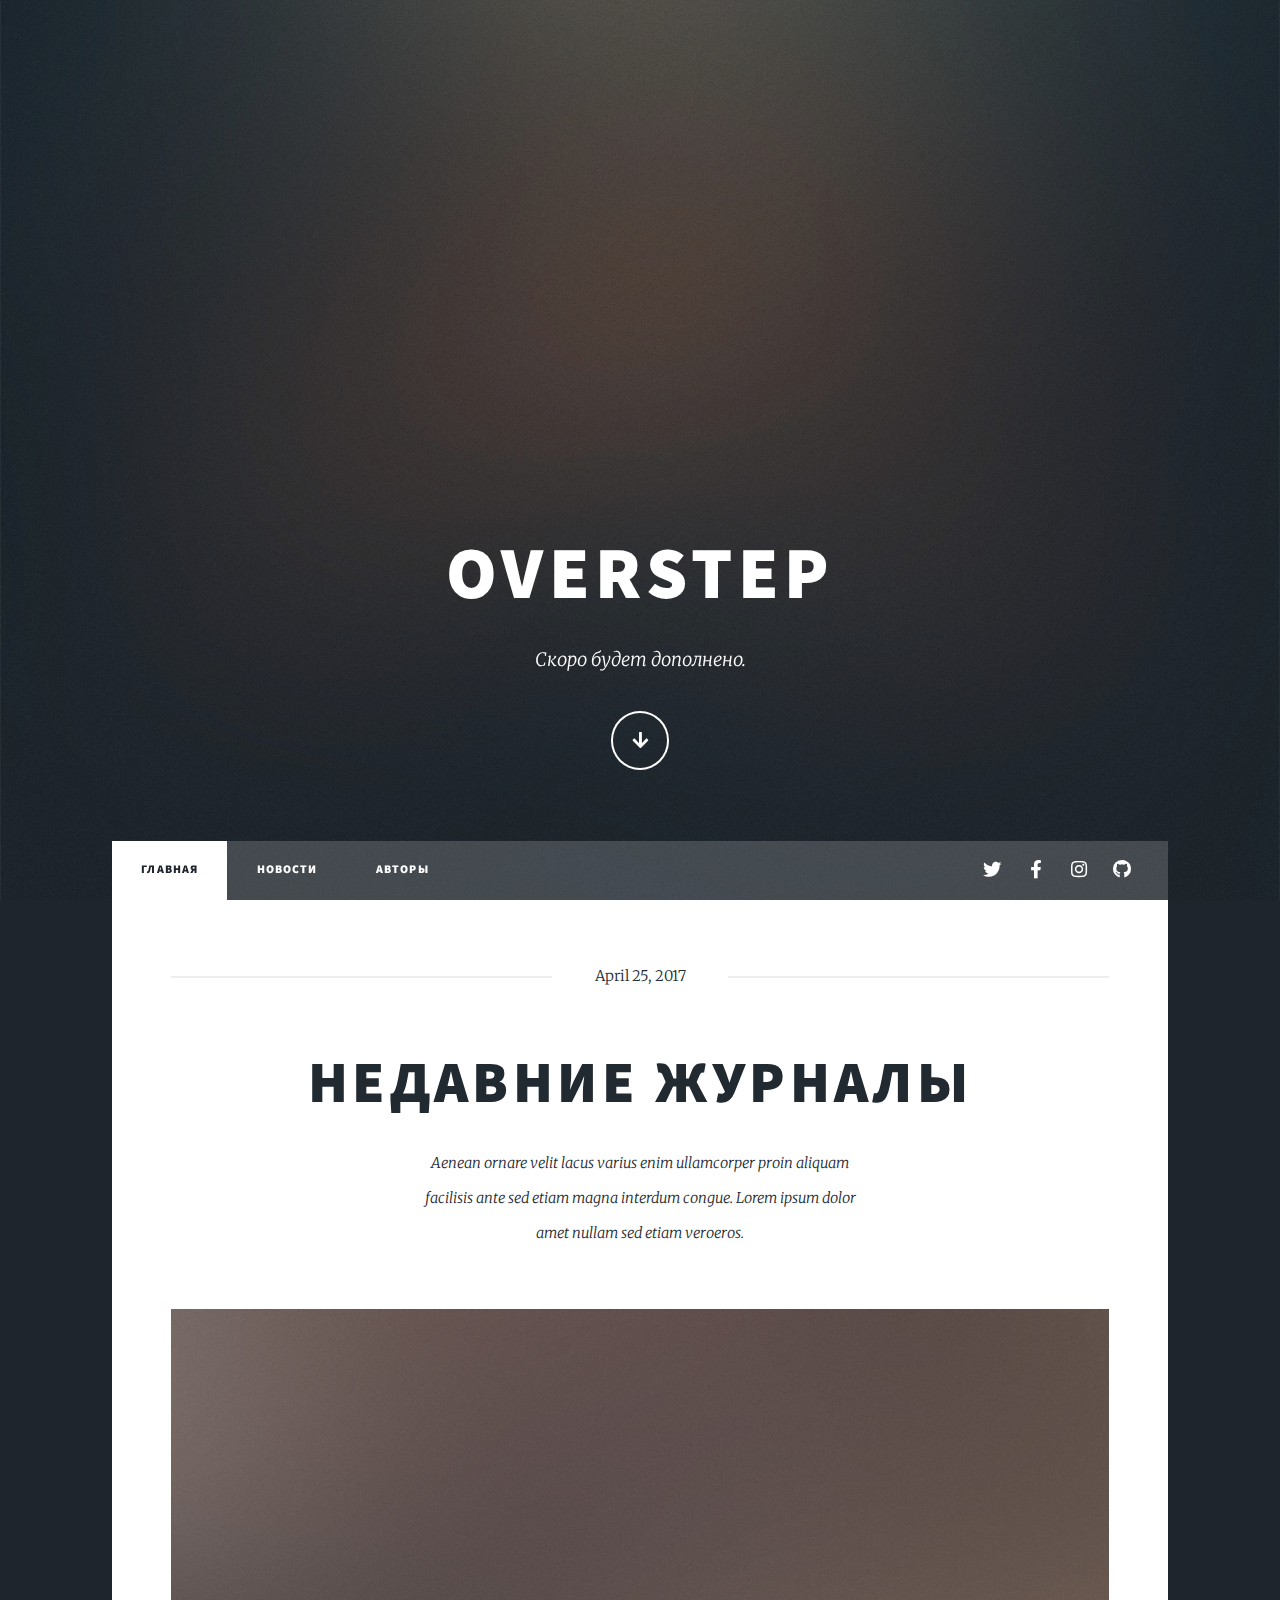
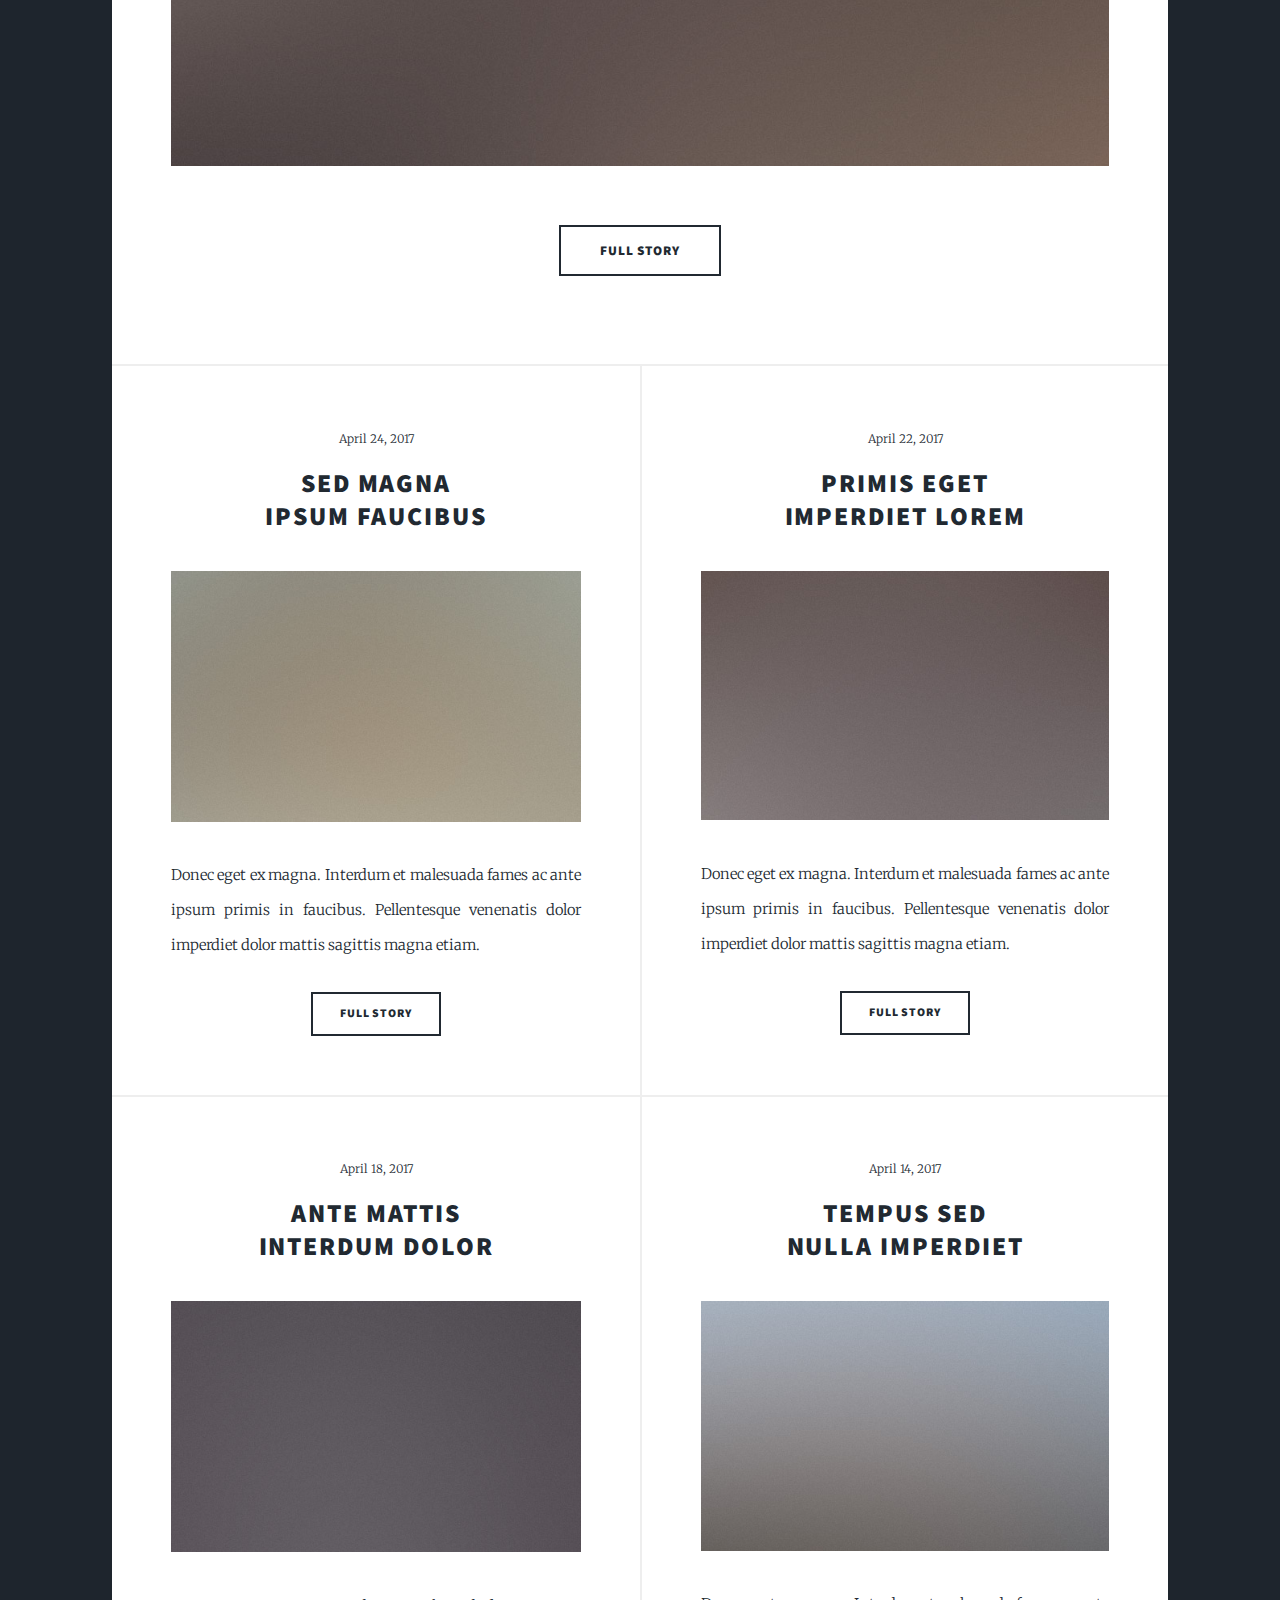
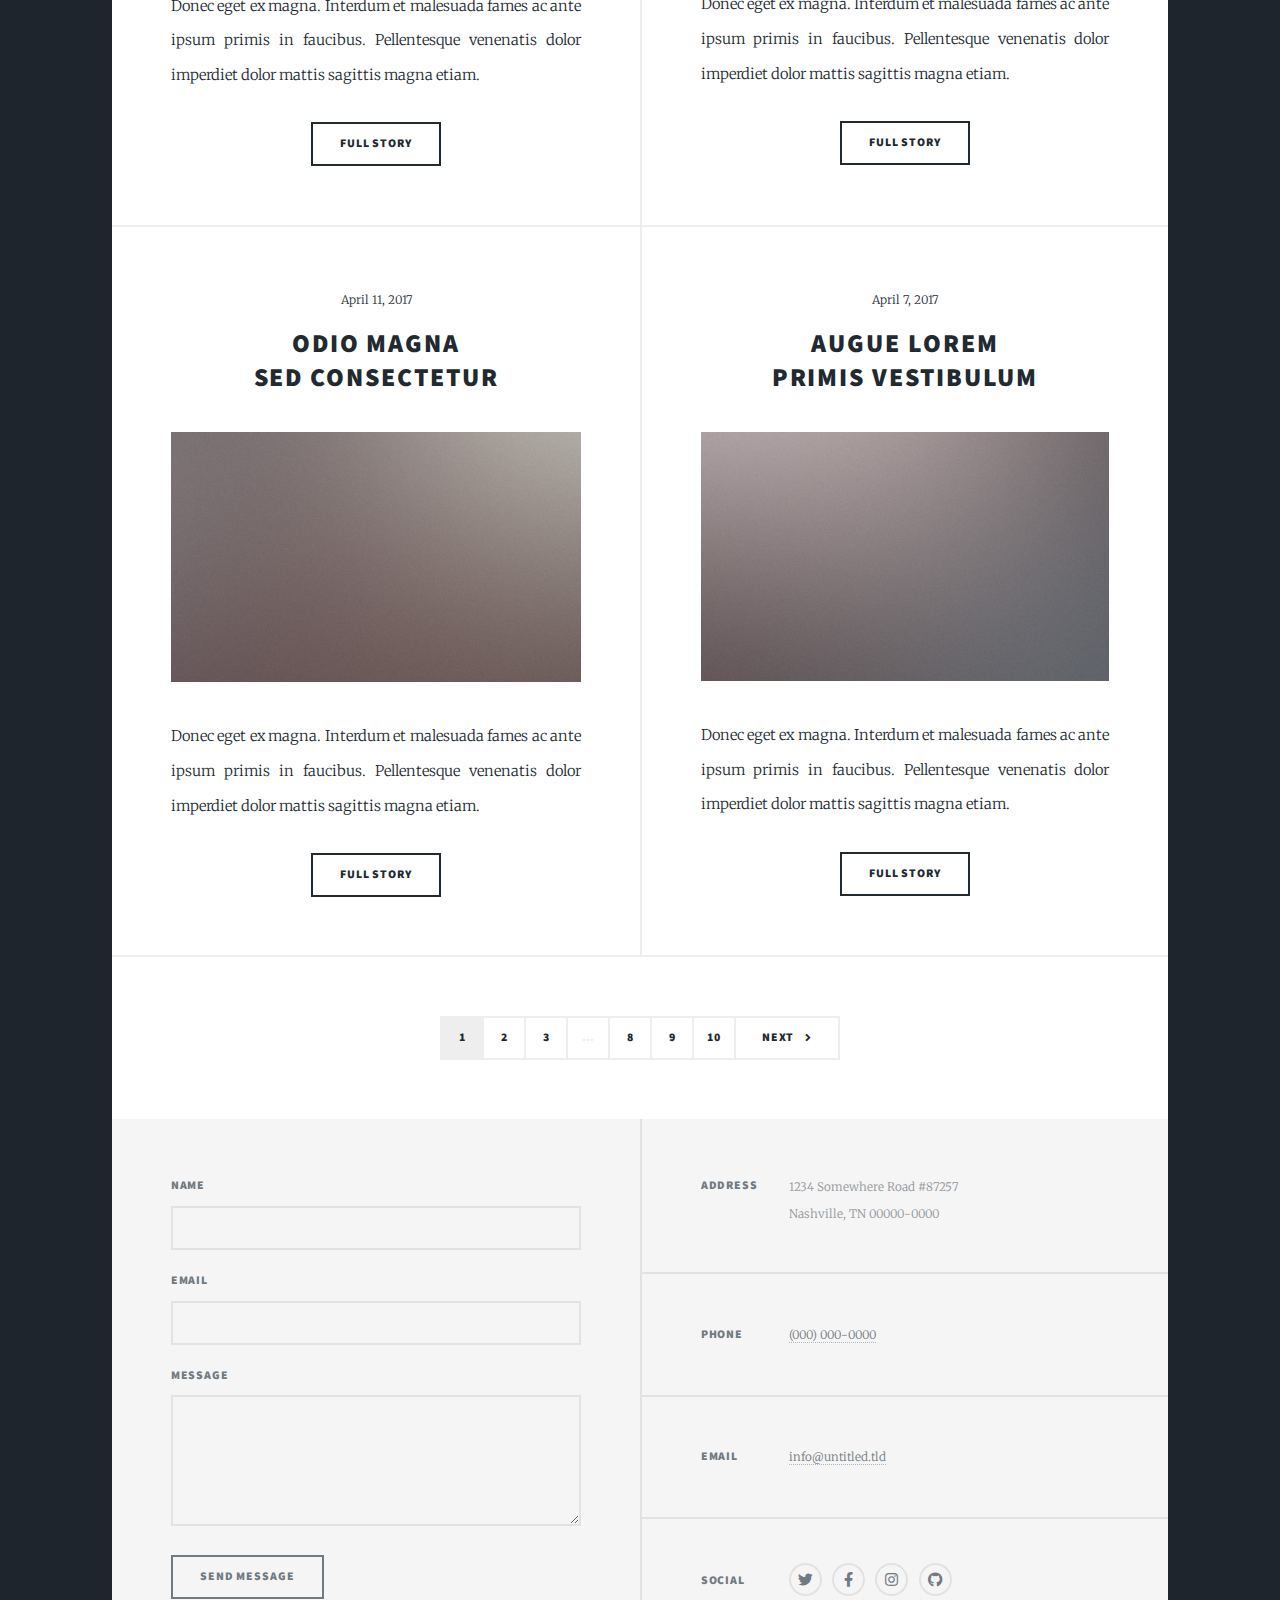
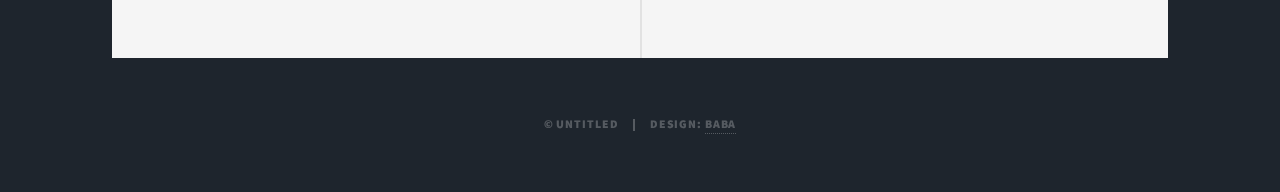
<file: index.html>
<!DOCTYPE HTML>
<!--
	Overstep
	html5up.net | @ajlkn
	Free for personal and commercial use under the CCA 3.0 license (html5up.net/license)
-->
<html>
	<head>
		<title>Overstep</title>
		<meta charset="utf-8" />
		<meta name="viewport" content="width=device-width, initial-scale=1, user-scalable=no" />
		<link rel="stylesheet" href="assets/css/main.css" />
		<noscript><link rel="stylesheet" href="assets/css/noscript.css" /></noscript>
	</head>
	<body class="is-preload">

		<!-- Wrapper -->
			<div id="wrapper" class="fade-in">

				<!-- Intro -->
					<div id="intro">
						<h1>Overstep</h1>
						<p>Скоро будет дополнено</a>.</p>
						<ul class="actions">
							<li><a href="#header" class="button icon solid solo fa-arrow-down scrolly">Продолжить</a></li>
						</ul>
					</div>

				<!-- Header -->
					<header id="header">
						<a href="index.html" class="logo">Overstep</a>
					</header>

				<!-- Nav -->
					<nav id="nav">
						<ul class="links">
							<li class="active"><a href="index.html">Главная</a></li>
							<li><a href="generic.html">Новости</a></li>
							<li><a href="elements.html">Авторы</a></li>
						</ul>
						<ul class="icons">
							<li><a href="#" class="icon brands fa-twitter"><span class="label">Twitter</span></a></li>
							<li><a href="#" class="icon brands fa-facebook-f"><span class="label">Facebook</span></a></li>
							<li><a href="#" class="icon brands fa-instagram"><span class="label">Instagram</span></a></li>
							<li><a href="#" class="icon brands fa-github"><span class="label">GitHub</span></a></li>
						</ul>
					</nav>

				<!-- Main -->
					<div id="main">

						<!-- Featured Post -->
							<article class="post featured">
								<header class="major">
									<span class="date">April 25, 2017</span>
									<h2><a href="#">Недавние журналы</a></h2>
									<p>Aenean ornare velit lacus varius enim ullamcorper proin aliquam<br />
									facilisis ante sed etiam magna interdum congue. Lorem ipsum dolor<br />
									amet nullam sed etiam veroeros.</p>
								</header>
								<a href="#" class="image main"><img src="images/pic01.jpg" alt="" /></a>
								<ul class="actions special">
									<li><a href="#" class="button large">Full Story</a></li>
								</ul>
							</article>

						<!-- Posts -->
							<section class="posts">
								<article>
									<header>
										<span class="date">April 24, 2017</span>
										<h2><a href="#">Sed magna<br />
										ipsum faucibus</a></h2>
									</header>
									<a href="#" class="image fit"><img src="images/pic02.jpg" alt="" /></a>
									<p>Donec eget ex magna. Interdum et malesuada fames ac ante ipsum primis in faucibus. Pellentesque venenatis dolor imperdiet dolor mattis sagittis magna etiam.</p>
									<ul class="actions special">
										<li><a href="#" class="button">Full Story</a></li>
									</ul>
								</article>
								<article>
									<header>
										<span class="date">April 22, 2017</span>
										<h2><a href="#">Primis eget<br />
										imperdiet lorem</a></h2>
									</header>
									<a href="#" class="image fit"><img src="images/pic03.jpg" alt="" /></a>
									<p>Donec eget ex magna. Interdum et malesuada fames ac ante ipsum primis in faucibus. Pellentesque venenatis dolor imperdiet dolor mattis sagittis magna etiam.</p>
									<ul class="actions special">
										<li><a href="#" class="button">Full Story</a></li>
									</ul>
								</article>
								<article>
									<header>
										<span class="date">April 18, 2017</span>
										<h2><a href="#">Ante mattis<br />
										interdum dolor</a></h2>
									</header>
									<a href="#" class="image fit"><img src="images/pic04.jpg" alt="" /></a>
									<p>Donec eget ex magna. Interdum et malesuada fames ac ante ipsum primis in faucibus. Pellentesque venenatis dolor imperdiet dolor mattis sagittis magna etiam.</p>
									<ul class="actions special">
										<li><a href="#" class="button">Full Story</a></li>
									</ul>
								</article>
								<article>
									<header>
										<span class="date">April 14, 2017</span>
										<h2><a href="#">Tempus sed<br />
										nulla imperdiet</a></h2>
									</header>
									<a href="#" class="image fit"><img src="images/pic05.jpg" alt="" /></a>
									<p>Donec eget ex magna. Interdum et malesuada fames ac ante ipsum primis in faucibus. Pellentesque venenatis dolor imperdiet dolor mattis sagittis magna etiam.</p>
									<ul class="actions special">
										<li><a href="#" class="button">Full Story</a></li>
									</ul>
								</article>
								<article>
									<header>
										<span class="date">April 11, 2017</span>
										<h2><a href="#">Odio magna<br />
										sed consectetur</a></h2>
									</header>
									<a href="#" class="image fit"><img src="images/pic06.jpg" alt="" /></a>
									<p>Donec eget ex magna. Interdum et malesuada fames ac ante ipsum primis in faucibus. Pellentesque venenatis dolor imperdiet dolor mattis sagittis magna etiam.</p>
									<ul class="actions special">
										<li><a href="#" class="button">Full Story</a></li>
									</ul>
								</article>
								<article>
									<header>
										<span class="date">April 7, 2017</span>
										<h2><a href="#">Augue lorem<br />
										primis vestibulum</a></h2>
									</header>
									<a href="#" class="image fit"><img src="images/pic07.jpg" alt="" /></a>
									<p>Donec eget ex magna. Interdum et malesuada fames ac ante ipsum primis in faucibus. Pellentesque venenatis dolor imperdiet dolor mattis sagittis magna etiam.</p>
									<ul class="actions special">
										<li><a href="#" class="button">Full Story</a></li>
									</ul>
								</article>
							</section>

						<!-- Footer -->
							<footer>
								<div class="pagination">
									<!--<a href="#" class="previous">Prev</a>-->
									<a href="#" class="page active">1</a>
									<a href="#" class="page">2</a>
									<a href="#" class="page">3</a>
									<span class="extra">&hellip;</span>
									<a href="#" class="page">8</a>
									<a href="#" class="page">9</a>
									<a href="#" class="page">10</a>
									<a href="#" class="next">Next</a>
								</div>
							</footer>

					</div>

				<!-- Footer -->
					<footer id="footer">
						<section>
							<form method="post" action="#">
								<div class="fields">
									<div class="field">
										<label for="name">Name</label>
										<input type="text" name="name" id="name" />
									</div>
									<div class="field">
										<label for="email">Email</label>
										<input type="text" name="email" id="email" />
									</div>
									<div class="field">
										<label for="message">Message</label>
										<textarea name="message" id="message" rows="3"></textarea>
									</div>
								</div>
								<ul class="actions">
									<li><input type="submit" value="Send Message" /></li>
								</ul>
							</form>
						</section>
						<section class="split contact">
							<section class="alt">
								<h3>Address</h3>
								<p>1234 Somewhere Road #87257<br />
								Nashville, TN 00000-0000</p>
							</section>
							<section>
								<h3>Phone</h3>
								<p><a href="#">(000) 000-0000</a></p>
							</section>
							<section>
								<h3>Email</h3>
								<p><a href="#">info@untitled.tld</a></p>
							</section>
							<section>
								<h3>Social</h3>
								<ul class="icons alt">
									<li><a href="#" class="icon brands alt fa-twitter"><span class="label">Twitter</span></a></li>
									<li><a href="#" class="icon brands alt fa-facebook-f"><span class="label">Facebook</span></a></li>
									<li><a href="#" class="icon brands alt fa-instagram"><span class="label">Instagram</span></a></li>
									<li><a href="#" class="icon brands alt fa-github"><span class="label">GitHub</span></a></li>
								</ul>
							</section>
						</section>
					</footer>

				<!-- Copyright -->
					<div id="copyright">
						<ul><li>&copy; Untitled</li><li>Design: <a href="#">Baba</a></li></ul>
					</div>

			</div>

		<!-- Scripts -->
			<script src="assets/js/jquery.min.js"></script>
			<script src="assets/js/jquery.scrollex.min.js"></script>
			<script src="assets/js/jquery.scrolly.min.js"></script>
			<script src="assets/js/browser.min.js"></script>
			<script src="assets/js/breakpoints.min.js"></script>
			<script src="assets/js/util.js"></script>
			<script src="assets/js/main.js"></script>

	</body>
</html>
</file>
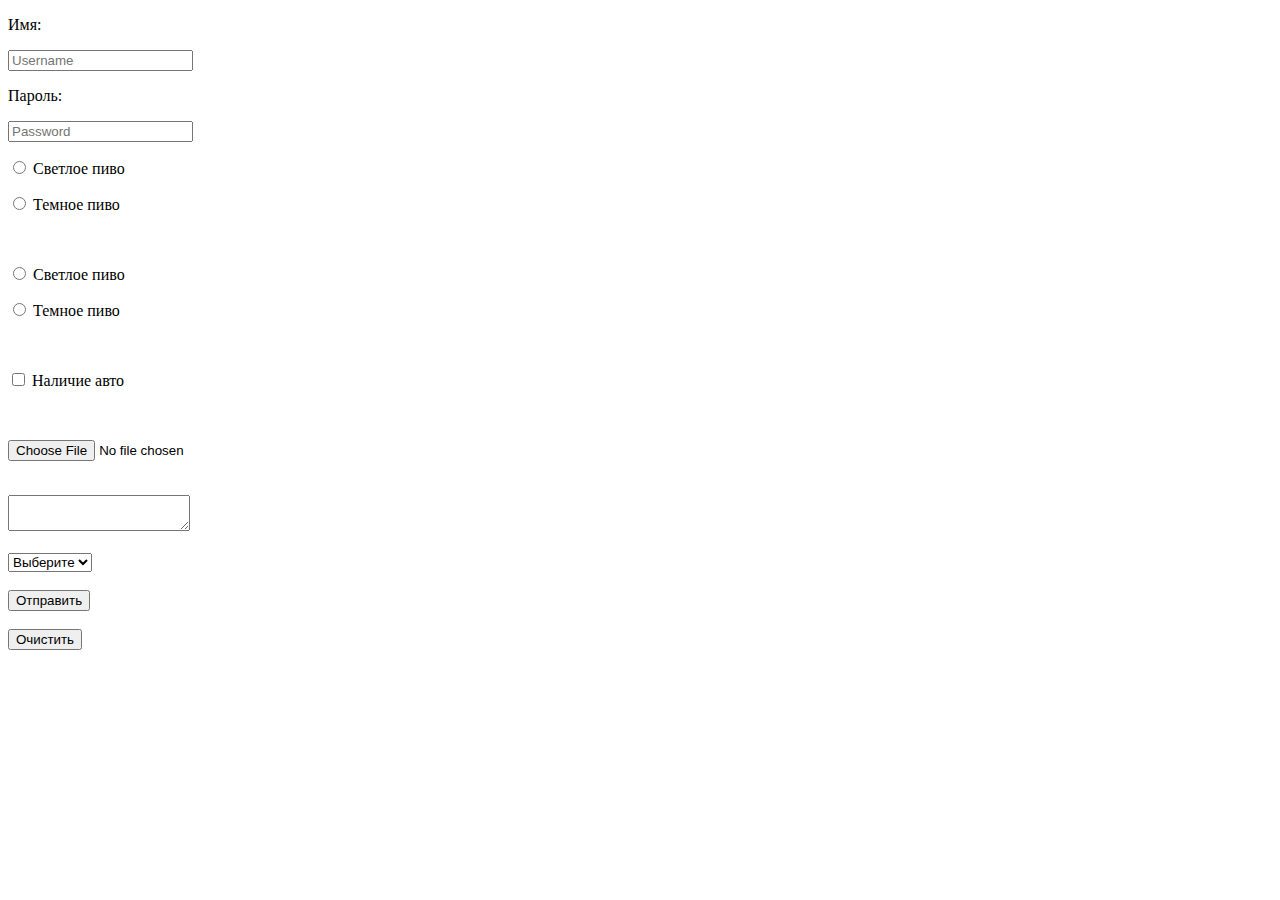
<file: htmltags_3/htmltags_3/index.html>
<!DOCTYPE html>
<html>
<head>
	<meta charset="utf-8">
	<title>Hello</title>
</head>
<body>
   <form action="#" method="post" enctype="multipart/form-data">

   <div>
       <p>Имя:</p>
       <input placeholder="Username" type="text" name="userpname" value="" />
   </div>
   <div>
       <p>Пароль:</p>
       <input placeholder="Password" type="password" name="userpass" value="" />
   </div>
   <div>
       <p><input type="radio" name="beer" value="lager" /> Светлое пиво</p>
       <p><input type="radio" name="beer" value="dark" /> Темное пиво</p>
   </div>
   <br />
    <div>
       <p><input type="radio" name="beer2" value="lager" /> Светлое пиво</p>
       <p><input type="radio" name="beer2" value="dark" /> Темное пиво</p>
   </div>
   <br />
    <div>
       <p><input type="checkbox" name="car" value="yes" /> Наличие авто</p>
    </div>
    <br />
    <div>
       <p><input type="file" name="foto" /></p>
    </div>
    <br />
    <div>
       <textarea name="text"></textarea>
    </div>
    <br />
    <div>
       <select name="color">
           <option value="none">Выберите</option>
           <option value="red">Красный</option>
           <option value="blue">Синий</option>
       </select>
    </div>
    <br />
    <div>
       <button type="submit">Отправить</button>
    </div>
    <br />
    <div>
       <button type="reset">Очистить</button>
    </div>
    </form>
</body>
</html>
</file>
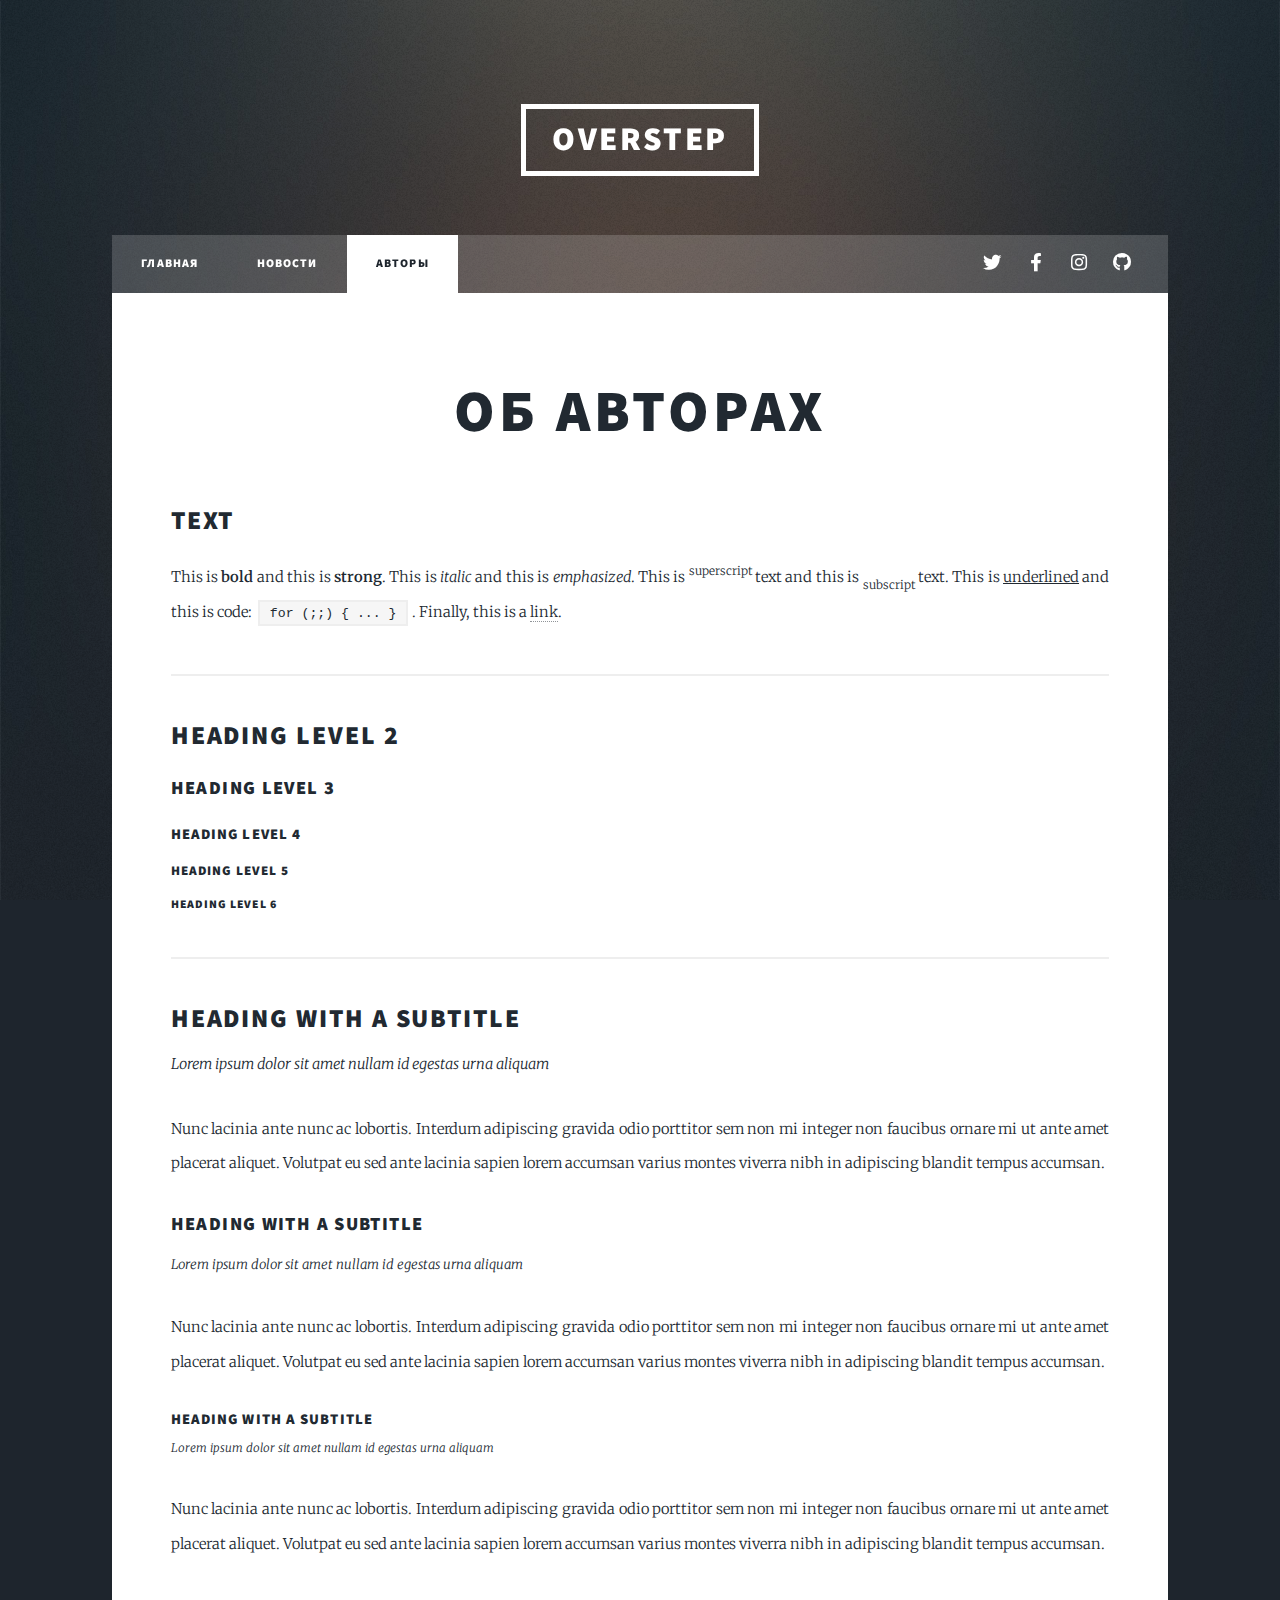
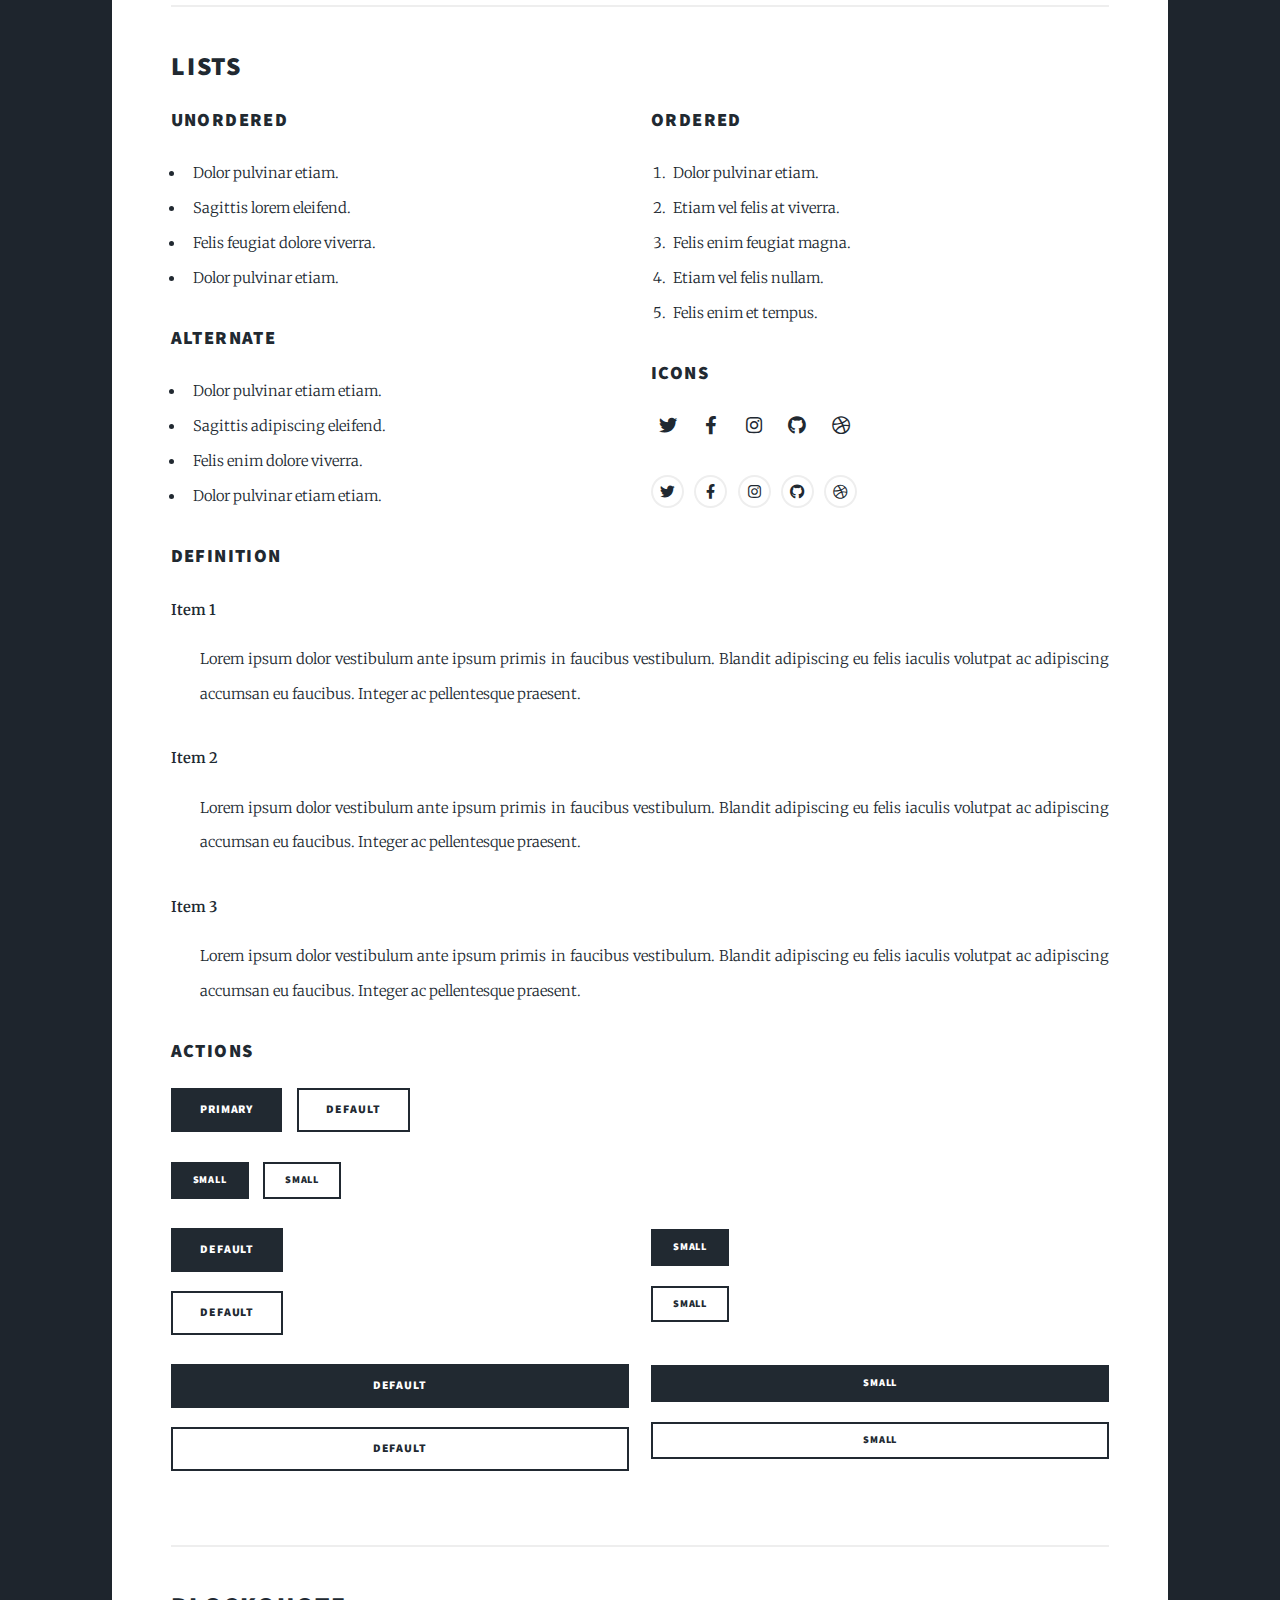
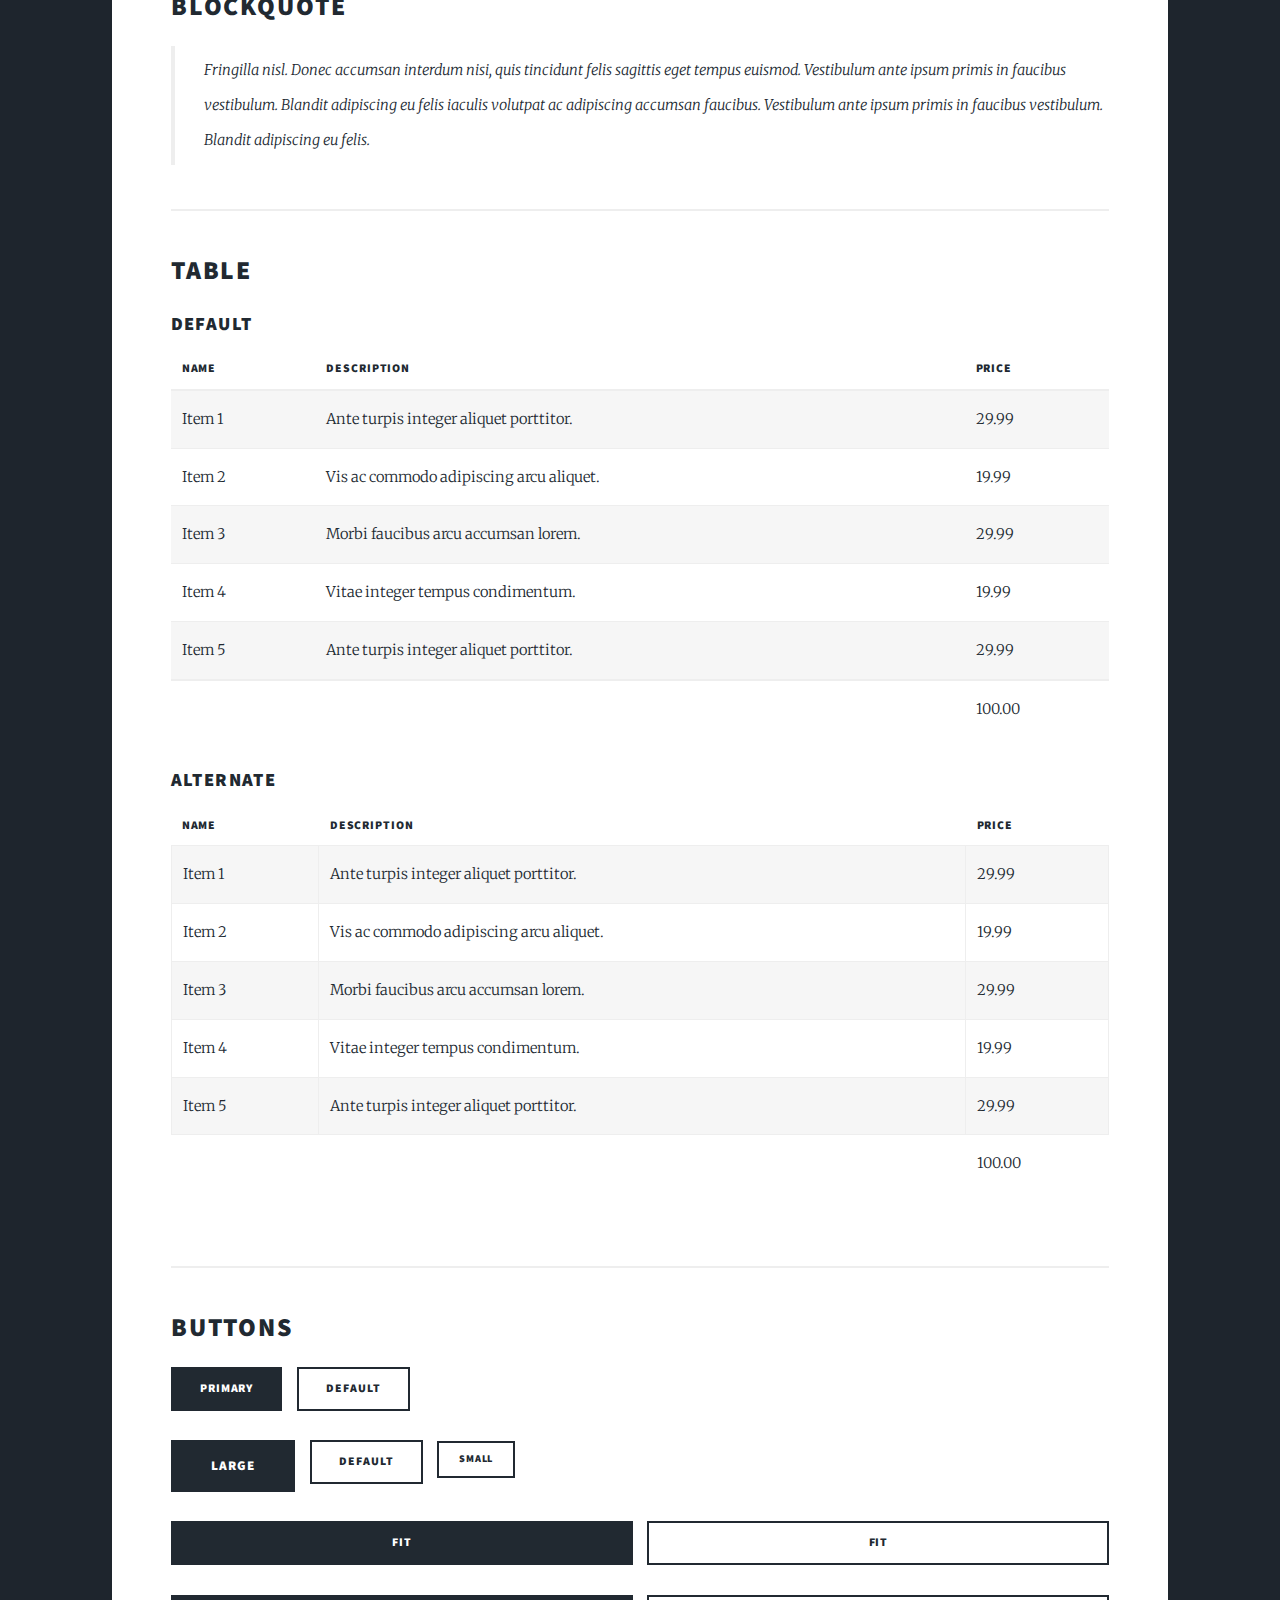
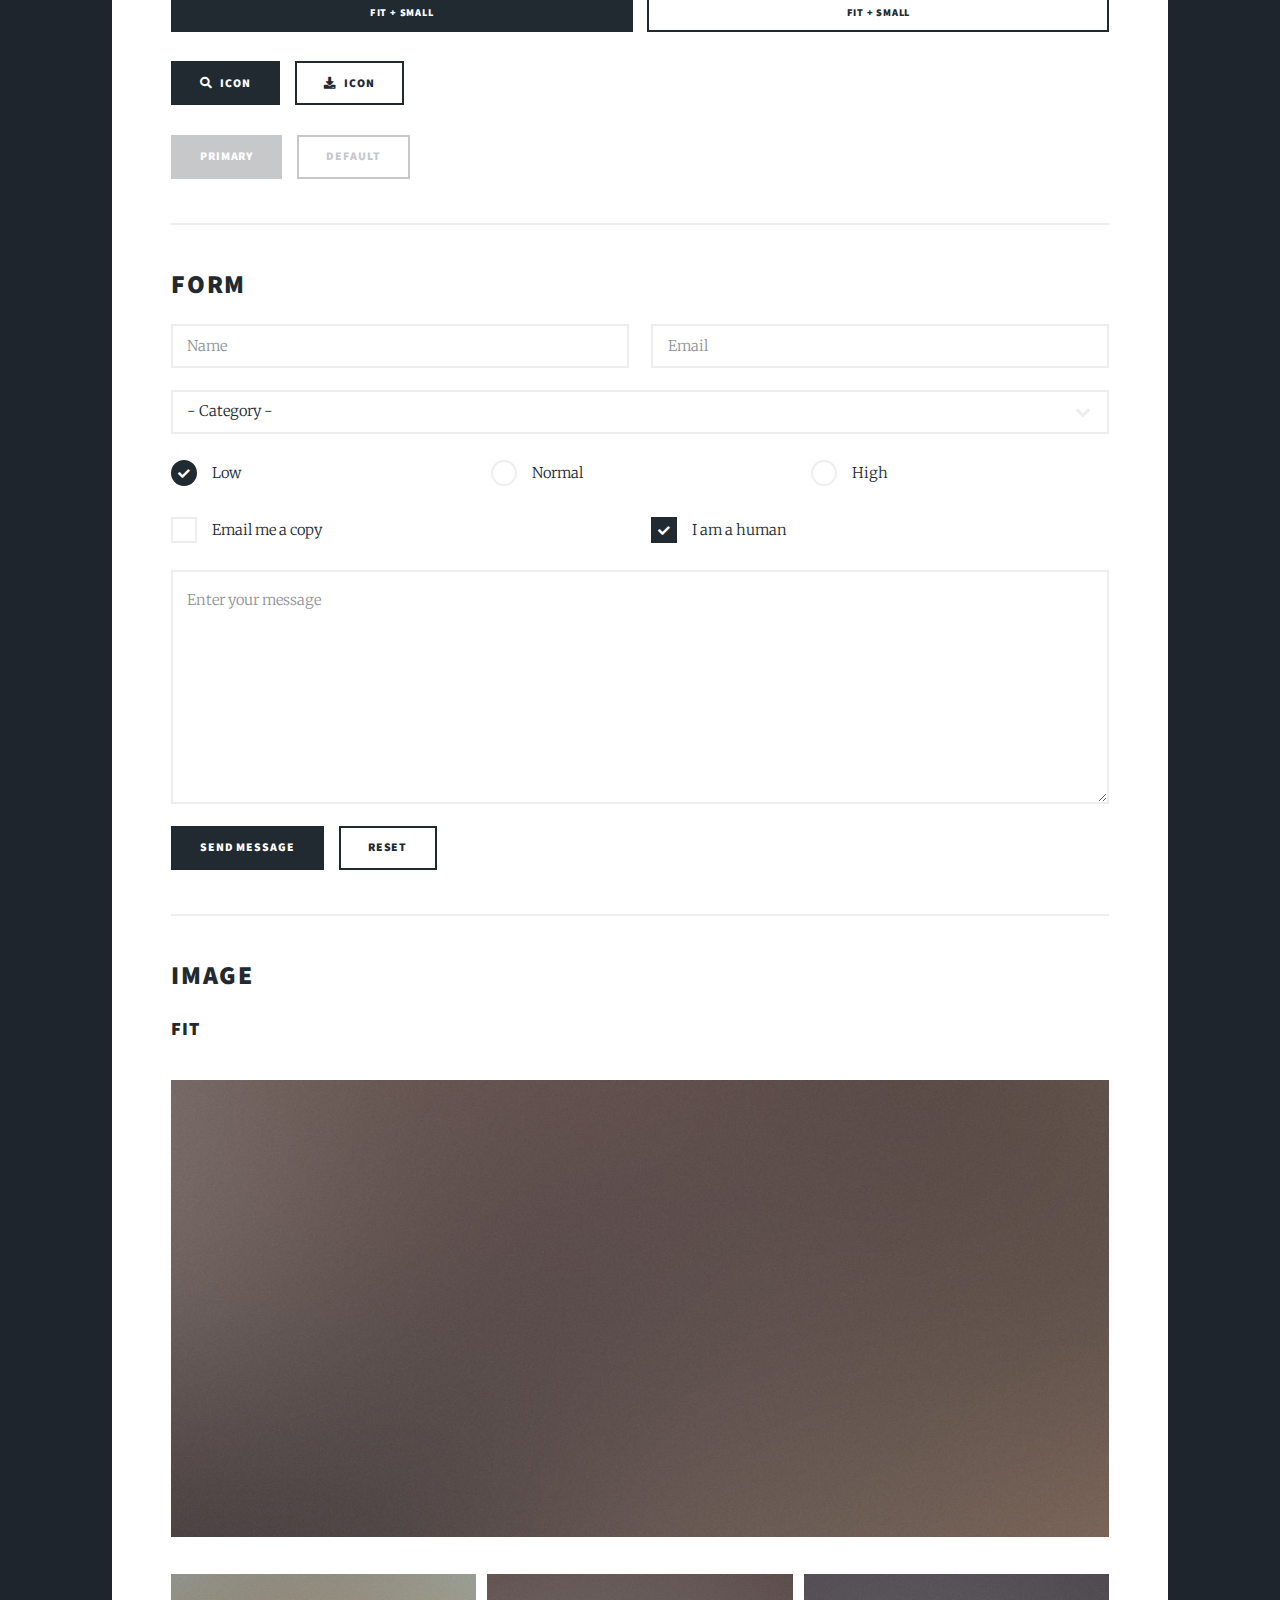
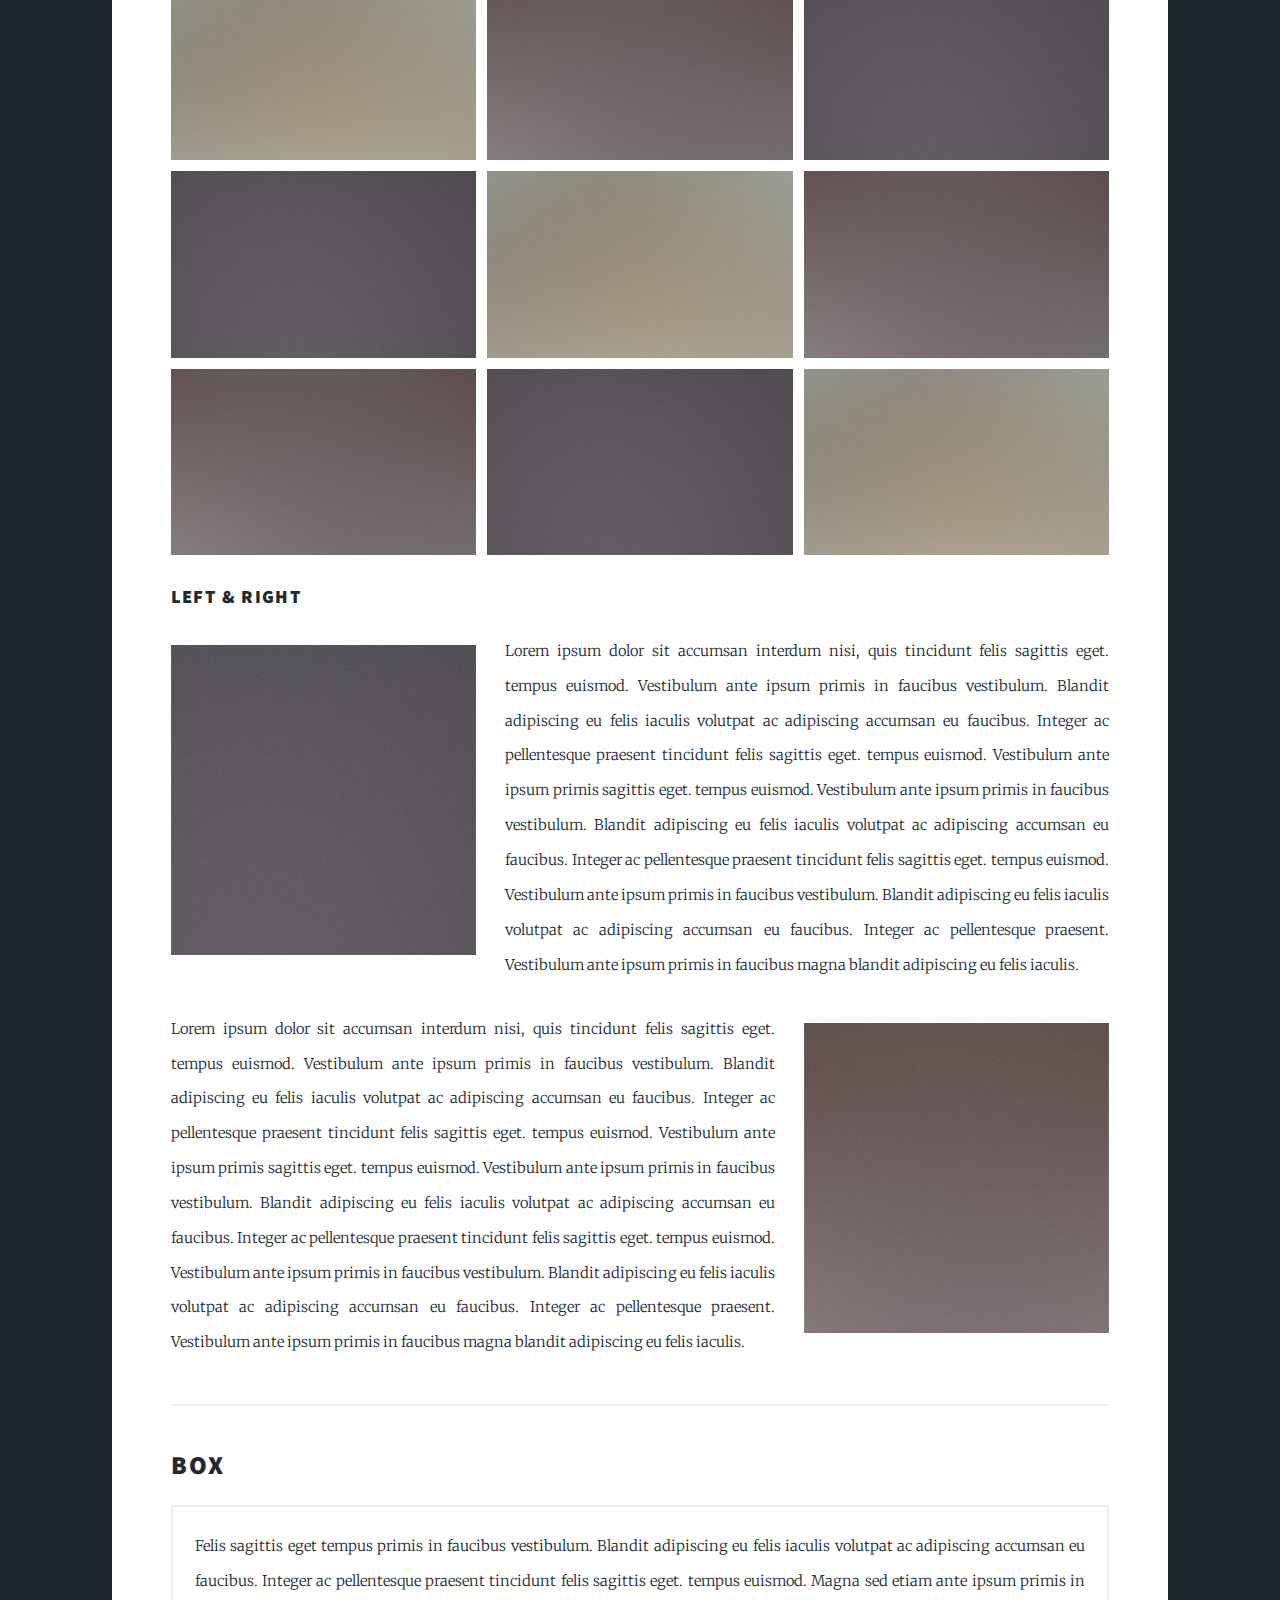
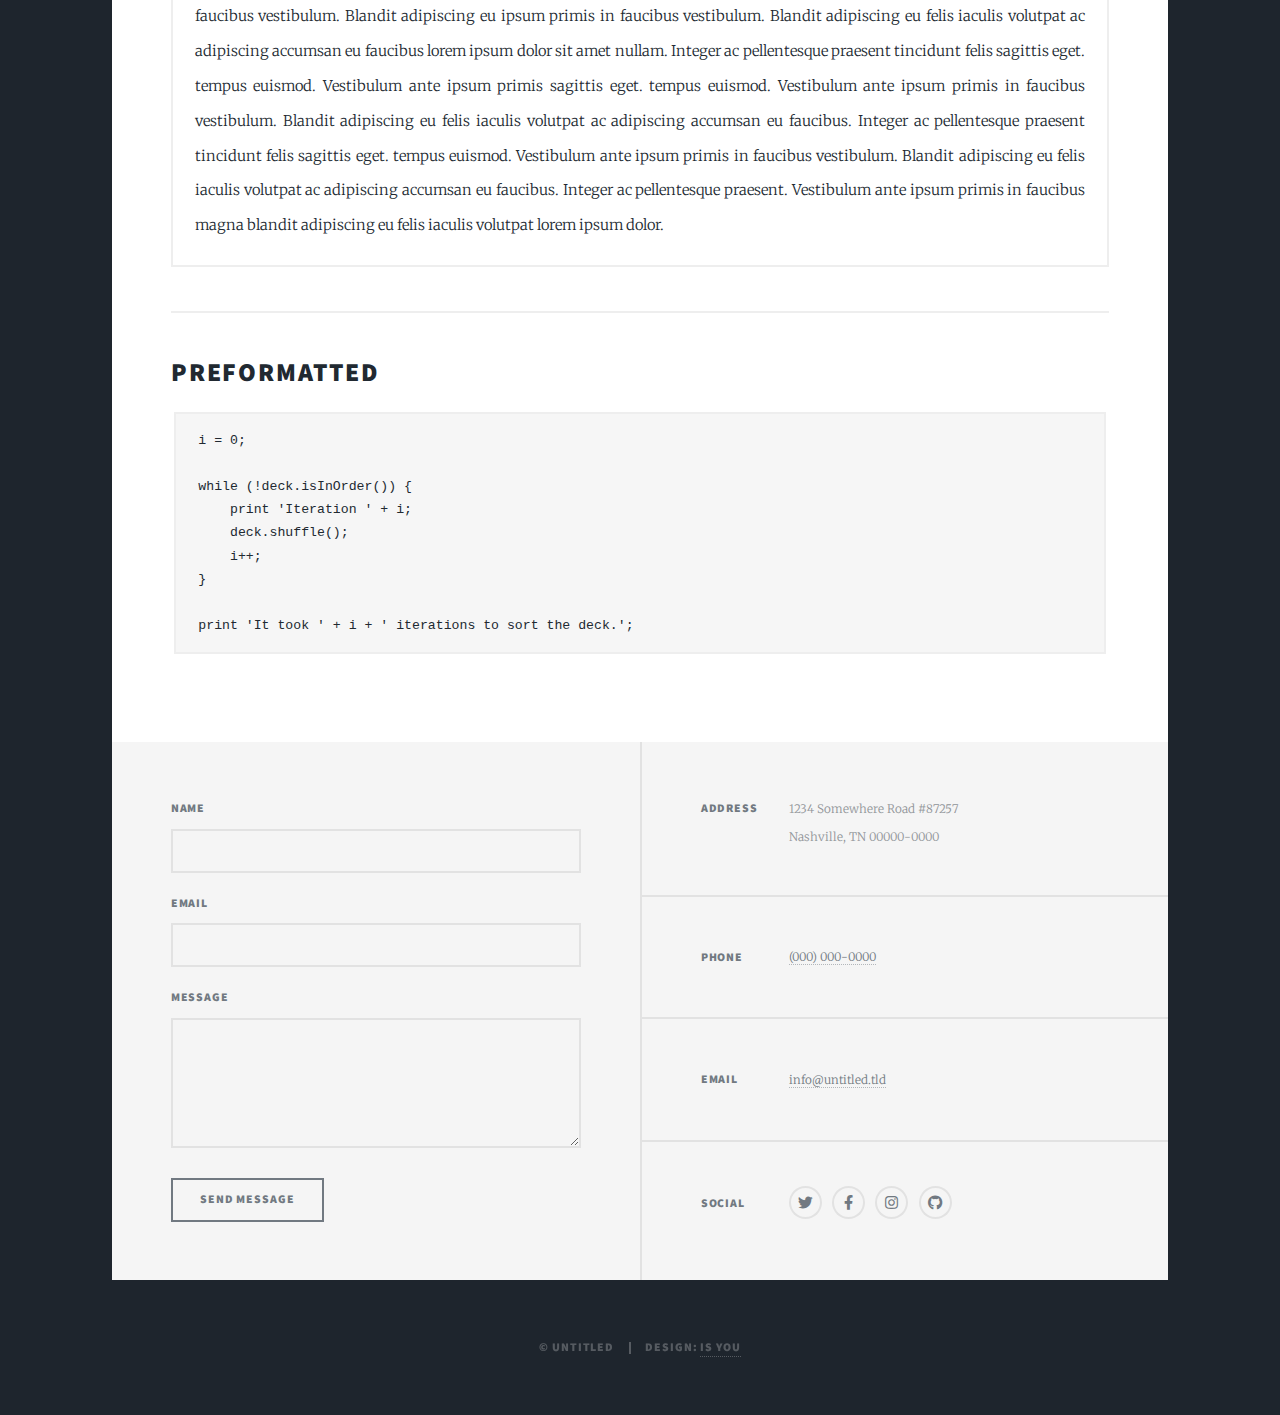
<file: elements.html>
<!DOCTYPE HTML>
<!--
	Overstep
	html5up.net | @ajlkn
	Free for personal and commercial use under the CCA 3.0 license (html5up.net/license)
-->
<html>
	<head>
		<title>Авторы - Overstep</title>
		<meta charset="utf-8" />
		<meta name="viewport" content="width=device-width, initial-scale=1, user-scalable=no" />
		<link rel="stylesheet" href="assets/css/main.css" />
		<noscript><link rel="stylesheet" href="assets/css/noscript.css" /></noscript>
	</head>
	<body class="is-preload">

		<!-- Wrapper -->
			<div id="wrapper">

				<!-- Header -->
					<header id="header">
						<a href="index.html" class="logo">Overstep</a>
					</header>

				<!-- Nav -->
					<nav id="nav">
						<ul class="links">
							<li><a href="index.html">Главная</a></li>
							<li><a href="generic.html">Новости</a></li>
							<li class="active"><a href="elements.html">Авторы</a></li>
						</ul>
						<ul class="icons">
							<li><a href="#" class="icon brands fa-twitter"><span class="label">Twitter</span></a></li>
							<li><a href="#" class="icon brands fa-facebook-f"><span class="label">Facebook</span></a></li>
							<li><a href="#" class="icon brands fa-instagram"><span class="label">Instagram</span></a></li>
							<li><a href="#" class="icon brands fa-github"><span class="label">GitHub</span></a></li>
						</ul>
					</nav>

				<!-- Main -->
					<div id="main">

						<!-- Post -->
							<section class="post">
								<header class="major">
									<h1>Об авторах</h1>
								</header>

								<!-- Text stuff -->
									<h2>Text</h2>
									<p>This is <b>bold</b> and this is <strong>strong</strong>. This is <i>italic</i> and this is <em>emphasized</em>.
									This is <sup>superscript</sup> text and this is <sub>subscript</sub> text.
									This is <u>underlined</u> and this is code: <code>for (;;) { ... }</code>.
									Finally, this is a <a href="#">link</a>.</p>
									<hr />
									<h2>Heading Level 2</h2>
									<h3>Heading Level 3</h3>
									<h4>Heading Level 4</h4>
									<h5>Heading Level 5</h5>
									<h6>Heading Level 6</h6>
									<hr />
									<header>
										<h2>Heading with a Subtitle</h2>
										<p>Lorem ipsum dolor sit amet nullam id egestas urna aliquam</p>
									</header>
									<p>Nunc lacinia ante nunc ac lobortis. Interdum adipiscing gravida odio porttitor sem non mi integer non faucibus ornare mi ut ante amet placerat aliquet. Volutpat eu sed ante lacinia sapien lorem accumsan varius montes viverra nibh in adipiscing blandit tempus accumsan.</p>
									<header>
										<h3>Heading with a Subtitle</h3>
										<p>Lorem ipsum dolor sit amet nullam id egestas urna aliquam</p>
									</header>
									<p>Nunc lacinia ante nunc ac lobortis. Interdum adipiscing gravida odio porttitor sem non mi integer non faucibus ornare mi ut ante amet placerat aliquet. Volutpat eu sed ante lacinia sapien lorem accumsan varius montes viverra nibh in adipiscing blandit tempus accumsan.</p>
									<header>
										<h4>Heading with a Subtitle</h4>
										<p>Lorem ipsum dolor sit amet nullam id egestas urna aliquam</p>
									</header>
									<p>Nunc lacinia ante nunc ac lobortis. Interdum adipiscing gravida odio porttitor sem non mi integer non faucibus ornare mi ut ante amet placerat aliquet. Volutpat eu sed ante lacinia sapien lorem accumsan varius montes viverra nibh in adipiscing blandit tempus accumsan.</p>

									<hr />

								<!-- Lists -->
									<h2>Lists</h2>
									<div class="row">
										<div class="col-6 col-12-small">

											<h3>Unordered</h3>
											<ul>
												<li>Dolor pulvinar etiam.</li>
												<li>Sagittis lorem eleifend.</li>
												<li>Felis feugiat dolore viverra.</li>
												<li>Dolor pulvinar etiam.</li>
											</ul>

											<h3>Alternate</h3>
											<ul class="alt">
												<li>Dolor pulvinar etiam etiam.</li>
												<li>Sagittis adipiscing eleifend.</li>
												<li>Felis enim dolore viverra.</li>
												<li>Dolor pulvinar etiam etiam.</li>
											</ul>

										</div>
										<div class="col-6 col-12-small">

											<h3>Ordered</h3>
											<ol>
												<li>Dolor pulvinar etiam.</li>
												<li>Etiam vel felis at viverra.</li>
												<li>Felis enim feugiat magna.</li>
												<li>Etiam vel felis nullam.</li>
												<li>Felis enim et tempus.</li>
											</ol>

											<h3>Icons</h3>
											<ul class="icons">
												<li><a href="#" class="icon brands fa-twitter"><span class="label">Twitter</span></a></li>
												<li><a href="#" class="icon brands fa-facebook-f"><span class="label">Facebook</span></a></li>
												<li><a href="#" class="icon brands fa-instagram"><span class="label">Instagram</span></a></li>
												<li><a href="#" class="icon brands fa-github"><span class="label">Github</span></a></li>
												<li><a href="#" class="icon brands fa-dribbble"><span class="label">Dribbble</span></a></li>
											</ul>
											<ul class="icons alt">
												<li><a href="#" class="icon brands alt fa-twitter"><span class="label">Twitter</span></a></li>
												<li><a href="#" class="icon brands alt fa-facebook-f"><span class="label">Facebook</span></a></li>
												<li><a href="#" class="icon brands alt fa-instagram"><span class="label">Instagram</span></a></li>
												<li><a href="#" class="icon brands alt fa-github"><span class="label">Github</span></a></li>
												<li><a href="#" class="icon brands alt fa-dribbble"><span class="label">Dribbble</span></a></li>
											</ul>

										</div>
									</div>
									<h3>Definition</h3>
									<dl>
										<dt>Item 1</dt>
										<dd>
											<p>Lorem ipsum dolor vestibulum ante ipsum primis in faucibus vestibulum. Blandit adipiscing eu felis iaculis volutpat ac adipiscing accumsan eu faucibus. Integer ac pellentesque praesent.</p>
										</dd>
										<dt>Item 2</dt>
										<dd>
											<p>Lorem ipsum dolor vestibulum ante ipsum primis in faucibus vestibulum. Blandit adipiscing eu felis iaculis volutpat ac adipiscing accumsan eu faucibus. Integer ac pellentesque praesent.</p>
										</dd>
										<dt>Item 3</dt>
										<dd>
											<p>Lorem ipsum dolor vestibulum ante ipsum primis in faucibus vestibulum. Blandit adipiscing eu felis iaculis volutpat ac adipiscing accumsan eu faucibus. Integer ac pellentesque praesent.</p>
										</dd>
									</dl>

									<h3>Actions</h3>
									<ul class="actions">
										<li><a href="#" class="button primary">Primary</a></li>
										<li><a href="#" class="button">Default</a></li>
									</ul>
									<ul class="actions small">
										<li><a href="#" class="button primary small">Small</a></li>
										<li><a href="#" class="button small">Small</a></li>
									</ul>
									<div class="row">
										<div class="col-6 col-12-small">
											<ul class="actions stacked">
												<li><a href="#" class="button primary">Default</a></li>
												<li><a href="#" class="button">Default</a></li>
											</ul>
										</div>
										<div class="col-6 col-12-small">
											<ul class="actions stacked">
												<li><a href="#" class="button primary small">Small</a></li>
												<li><a href="#" class="button small">Small</a></li>
											</ul>
										</div>
									</div>
									<div class="row">
										<div class="col-6 col-12-small">
											<ul class="actions stacked">
												<li><a href="#" class="button primary fit">Default</a></li>
												<li><a href="#" class="button fit">Default</a></li>
											</ul>
										</div>
										<div class="col-6 col-12-small">
											<ul class="actions stacked">
												<li><a href="#" class="button primary small fit">Small</a></li>
												<li><a href="#" class="button small fit">Small</a></li>
											</ul>
										</div>
									</div>

									<hr />

								<!-- Blockquote -->
									<h2>Blockquote</h2>
									<blockquote>Fringilla nisl. Donec accumsan interdum nisi, quis tincidunt felis sagittis eget tempus euismod. Vestibulum ante ipsum primis in faucibus vestibulum. Blandit adipiscing eu felis iaculis volutpat ac adipiscing accumsan faucibus. Vestibulum ante ipsum primis in faucibus vestibulum. Blandit adipiscing eu felis.</blockquote>

									<hr />

								<!-- Table -->
									<h2>Table</h2>

									<h3>Default</h3>
									<div class="table-wrapper">
										<table>
											<thead>
												<tr>
													<th>Name</th>
													<th>Description</th>
													<th>Price</th>
												</tr>
											</thead>
											<tbody>
												<tr>
													<td>Item 1</td>
													<td>Ante turpis integer aliquet porttitor.</td>
													<td>29.99</td>
												</tr>
												<tr>
													<td>Item 2</td>
													<td>Vis ac commodo adipiscing arcu aliquet.</td>
													<td>19.99</td>
												</tr>
												<tr>
													<td>Item 3</td>
													<td> Morbi faucibus arcu accumsan lorem.</td>
													<td>29.99</td>
												</tr>
												<tr>
													<td>Item 4</td>
													<td>Vitae integer tempus condimentum.</td>
													<td>19.99</td>
												</tr>
												<tr>
													<td>Item 5</td>
													<td>Ante turpis integer aliquet porttitor.</td>
													<td>29.99</td>
												</tr>
											</tbody>
											<tfoot>
												<tr>
													<td colspan="2"></td>
													<td>100.00</td>
												</tr>
											</tfoot>
										</table>
									</div>

									<h3>Alternate</h3>
									<div class="table-wrapper">
										<table class="alt">
											<thead>
												<tr>
													<th>Name</th>
													<th>Description</th>
													<th>Price</th>
												</tr>
											</thead>
											<tbody>
												<tr>
													<td>Item 1</td>
													<td>Ante turpis integer aliquet porttitor.</td>
													<td>29.99</td>
												</tr>
												<tr>
													<td>Item 2</td>
													<td>Vis ac commodo adipiscing arcu aliquet.</td>
													<td>19.99</td>
												</tr>
												<tr>
													<td>Item 3</td>
													<td> Morbi faucibus arcu accumsan lorem.</td>
													<td>29.99</td>
												</tr>
												<tr>
													<td>Item 4</td>
													<td>Vitae integer tempus condimentum.</td>
													<td>19.99</td>
												</tr>
												<tr>
													<td>Item 5</td>
													<td>Ante turpis integer aliquet porttitor.</td>
													<td>29.99</td>
												</tr>
											</tbody>
											<tfoot>
												<tr>
													<td colspan="2"></td>
													<td>100.00</td>
												</tr>
											</tfoot>
										</table>
									</div>

									<hr />

								<!-- Buttons -->
									<h2>Buttons</h2>
									<ul class="actions">
										<li><a href="#" class="button primary">Primary</a></li>
										<li><a href="#" class="button">Default</a></li>
									</ul>
									<ul class="actions">
										<li><a href="#" class="button primary large">Large</a></li>
										<li><a href="#" class="button">Default</a></li>
										<li><a href="#" class="button small">Small</a></li>
									</ul>
									<ul class="actions fit">
										<li><a href="#" class="button primary fit">Fit</a></li>
										<li><a href="#" class="button fit">Fit</a></li>
									</ul>
									<ul class="actions fit small">
										<li><a href="#" class="button primary fit small">Fit + Small</a></li>
										<li><a href="#" class="button fit small">Fit + Small</a></li>
									</ul>
									<ul class="actions">
										<li><a href="#" class="button primary icon solid fa-search">Icon</a></li>
										<li><a href="#" class="button icon solid fa-download">Icon</a></li>
									</ul>
									<ul class="actions">
										<li><span class="button primary disabled">Primary</span></li>
										<li><span class="button disabled">Default</span></li>
									</ul>

									<hr />

								<!-- Form -->
									<h2>Form</h2>

									<form method="post" action="#">
										<div class="row gtr-uniform">
											<div class="col-6 col-12-xsmall">
												<input type="text" name="demo-name" id="demo-name" value="" placeholder="Name" />
											</div>
											<div class="col-6 col-12-xsmall">
												<input type="email" name="demo-email" id="demo-email" value="" placeholder="Email" />
											</div>
											<!-- Break -->
											<div class="col-12">
												<select name="demo-category" id="demo-category">
													<option value="">- Category -</option>
													<option value="1">Manufacturing</option>
													<option value="1">Shipping</option>
													<option value="1">Administration</option>
													<option value="1">Human Resources</option>
												</select>
											</div>
											<!-- Break -->
											<div class="col-4 col-12-small">
												<input type="radio" id="demo-priority-low" name="demo-priority" checked>
												<label for="demo-priority-low">Low</label>
											</div>
											<div class="col-4 col-12-small">
												<input type="radio" id="demo-priority-normal" name="demo-priority">
												<label for="demo-priority-normal">Normal</label>
											</div>
											<div class="col-4 col-12-small">
												<input type="radio" id="demo-priority-high" name="demo-priority">
												<label for="demo-priority-high">High</label>
											</div>
											<!-- Break -->
											<div class="col-6 col-12-small">
												<input type="checkbox" id="demo-copy" name="demo-copy">
												<label for="demo-copy">Email me a copy</label>
											</div>
											<div class="col-6 col-12-small">
												<input type="checkbox" id="demo-human" name="demo-human" checked>
												<label for="demo-human">I am a human</label>
											</div>
											<!-- Break -->
											<div class="col-12">
												<textarea name="demo-message" id="demo-message" placeholder="Enter your message" rows="6"></textarea>
											</div>
											<!-- Break -->
											<div class="col-12">
												<ul class="actions">
													<li><input type="submit" value="Send Message" class="primary" /></li>
													<li><input type="reset" value="Reset" /></li>
												</ul>
											</div>
										</div>
									</form>

									<hr />

								<!-- Image -->
									<h2>Image</h2>

									<h3>Fit</h3>
									<span class="image fit"><img src="images/pic01.jpg" alt="" /></span>
									<div class="box alt">
										<div class="row gtr-50 gtr-uniform">
											<div class="col-4"><span class="image fit"><img src="images/pic02.jpg" alt="" /></span></div>
											<div class="col-4"><span class="image fit"><img src="images/pic03.jpg" alt="" /></span></div>
											<div class="col-4"><span class="image fit"><img src="images/pic04.jpg" alt="" /></span></div>
											<!-- Break -->
											<div class="col-4"><span class="image fit"><img src="images/pic04.jpg" alt="" /></span></div>
											<div class="col-4"><span class="image fit"><img src="images/pic02.jpg" alt="" /></span></div>
											<div class="col-4"><span class="image fit"><img src="images/pic03.jpg" alt="" /></span></div>
											<!-- Break -->
											<div class="col-4"><span class="image fit"><img src="images/pic03.jpg" alt="" /></span></div>
											<div class="col-4"><span class="image fit"><img src="images/pic04.jpg" alt="" /></span></div>
											<div class="col-4"><span class="image fit"><img src="images/pic02.jpg" alt="" /></span></div>
										</div>
									</div>

									<h3>Left &amp; Right</h3>
									<p><span class="image left"><img src="images/pic08.jpg" alt="" /></span>Lorem ipsum dolor sit accumsan interdum nisi, quis tincidunt felis sagittis eget. tempus euismod. Vestibulum ante ipsum primis in faucibus vestibulum. Blandit adipiscing eu felis iaculis volutpat ac adipiscing accumsan eu faucibus. Integer ac pellentesque praesent tincidunt felis sagittis eget. tempus euismod. Vestibulum ante ipsum primis sagittis eget. tempus euismod. Vestibulum ante ipsum primis in faucibus vestibulum. Blandit adipiscing eu felis iaculis volutpat ac adipiscing accumsan eu faucibus. Integer ac pellentesque praesent tincidunt felis sagittis eget. tempus euismod. Vestibulum ante ipsum primis in faucibus vestibulum. Blandit adipiscing eu felis iaculis volutpat ac adipiscing accumsan eu faucibus. Integer ac pellentesque praesent. Vestibulum ante ipsum primis in faucibus magna blandit adipiscing eu felis iaculis.</p>
									<p><span class="image right"><img src="images/pic09.jpg" alt="" /></span>Lorem ipsum dolor sit accumsan interdum nisi, quis tincidunt felis sagittis eget. tempus euismod. Vestibulum ante ipsum primis in faucibus vestibulum. Blandit adipiscing eu felis iaculis volutpat ac adipiscing accumsan eu faucibus. Integer ac pellentesque praesent tincidunt felis sagittis eget. tempus euismod. Vestibulum ante ipsum primis sagittis eget. tempus euismod. Vestibulum ante ipsum primis in faucibus vestibulum. Blandit adipiscing eu felis iaculis volutpat ac adipiscing accumsan eu faucibus. Integer ac pellentesque praesent tincidunt felis sagittis eget. tempus euismod. Vestibulum ante ipsum primis in faucibus vestibulum. Blandit adipiscing eu felis iaculis volutpat ac adipiscing accumsan eu faucibus. Integer ac pellentesque praesent. Vestibulum ante ipsum primis in faucibus magna blandit adipiscing eu felis iaculis.</p>

									<hr />

								<!-- Box -->
									<h2>Box</h2>
									<div class="box">
										<p>Felis sagittis eget tempus primis in faucibus vestibulum. Blandit adipiscing eu felis iaculis volutpat ac adipiscing accumsan eu faucibus. Integer ac pellentesque praesent tincidunt felis sagittis eget. tempus euismod. Magna sed etiam ante ipsum primis in faucibus vestibulum. Blandit adipiscing eu ipsum primis in faucibus vestibulum. Blandit adipiscing eu felis iaculis volutpat ac adipiscing accumsan eu faucibus lorem ipsum dolor sit amet nullam. Integer ac pellentesque praesent tincidunt felis sagittis eget. tempus euismod. Vestibulum ante ipsum primis sagittis eget. tempus euismod. Vestibulum ante ipsum primis in faucibus vestibulum. Blandit adipiscing eu felis iaculis volutpat ac adipiscing accumsan eu faucibus. Integer ac pellentesque praesent tincidunt felis sagittis eget. tempus euismod. Vestibulum ante ipsum primis in faucibus vestibulum. Blandit adipiscing eu felis iaculis volutpat ac adipiscing accumsan eu faucibus. Integer ac pellentesque praesent. Vestibulum ante ipsum primis in faucibus magna blandit adipiscing eu felis iaculis volutpat lorem ipsum dolor.</p>
									</div>

									<hr />

								<!-- Preformatted Code -->
									<h2>Preformatted</h2>
									<pre><code>i = 0;

while (!deck.isInOrder()) {
    print 'Iteration ' + i;
    deck.shuffle();
    i++;
}

print 'It took ' + i + ' iterations to sort the deck.';
</code></pre>

							</section>

					</div>

				<!-- Footer -->
					<footer id="footer">
						<section>
							<form method="post" action="#">
								<div class="fields">
									<div class="field">
										<label for="name">Name</label>
										<input type="text" name="name" id="name" />
									</div>
									<div class="field">
										<label for="email">Email</label>
										<input type="text" name="email" id="email" />
									</div>
									<div class="field">
										<label for="message">Message</label>
										<textarea name="message" id="message" rows="3"></textarea>
									</div>
								</div>
								<ul class="actions">
									<li><input type="submit" value="Send Message" /></li>
								</ul>
							</form>
						</section>
						<section class="split contact">
							<section class="alt">
								<h3>Address</h3>
								<p>1234 Somewhere Road #87257<br />
								Nashville, TN 00000-0000</p>
							</section>
							<section>
								<h3>Phone</h3>
								<p><a href="#">(000) 000-0000</a></p>
							</section>
							<section>
								<h3>Email</h3>
								<p><a href="#">info@untitled.tld</a></p>
							</section>
							<section>
								<h3>Social</h3>
								<ul class="icons alt">
									<li><a href="#" class="icon brands alt fa-twitter"><span class="label">Twitter</span></a></li>
									<li><a href="#" class="icon brands alt fa-facebook-f"><span class="label">Facebook</span></a></li>
									<li><a href="#" class="icon brands alt fa-instagram"><span class="label">Instagram</span></a></li>
									<li><a href="#" class="icon brands alt fa-github"><span class="label">GitHub</span></a></li>
								</ul>
							</section>
						</section>
					</footer>

				<!-- Copyright -->
					<div id="copyright">
						<ul><li>&copy; Untitled</li><li>Design: <a href="#">Is you</a></li></ul>
					</div>

			</div>

		<!-- Scripts -->
			<script src="assets/js/jquery.min.js"></script>
			<script src="assets/js/jquery.scrollex.min.js"></script>
			<script src="assets/js/jquery.scrolly.min.js"></script>
			<script src="assets/js/browser.min.js"></script>
			<script src="assets/js/breakpoints.min.js"></script>
			<script src="assets/js/util.js"></script>
			<script src="assets/js/main.js"></script>

	</body>
</html>
</file>
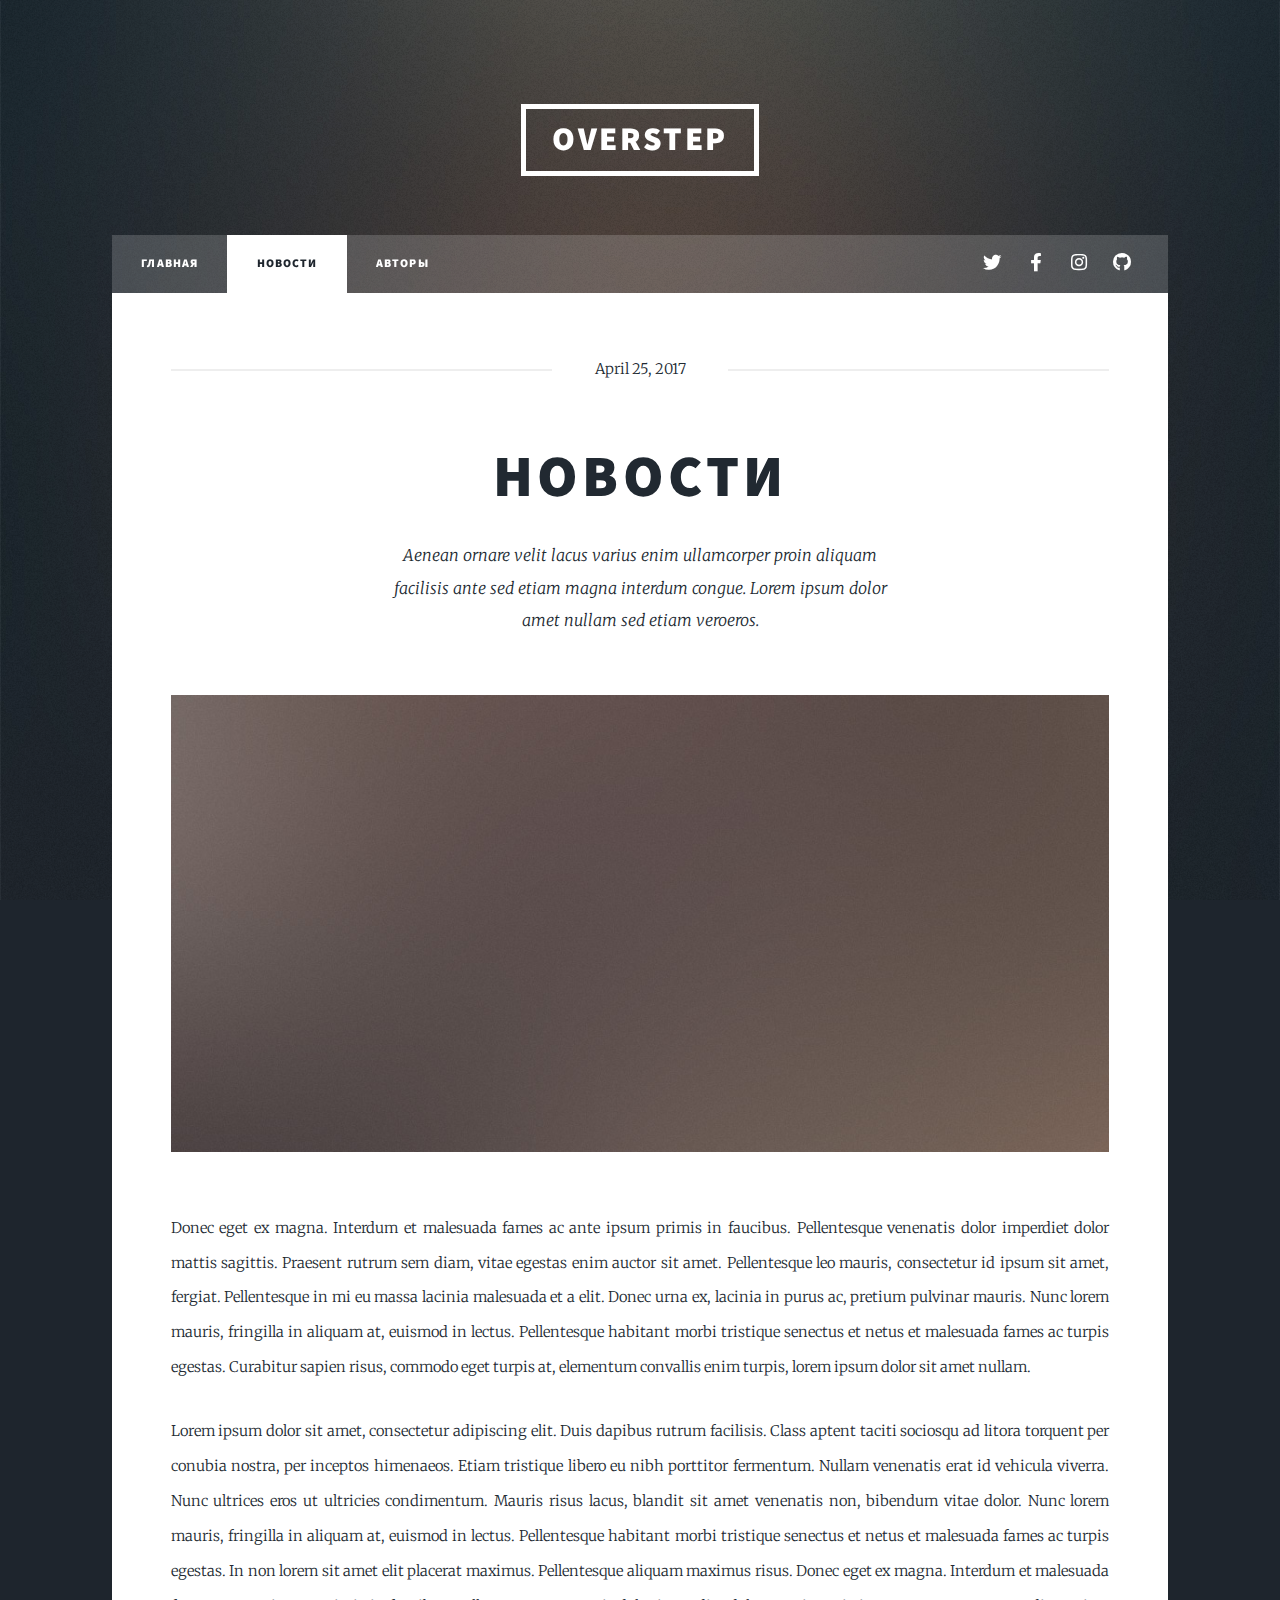
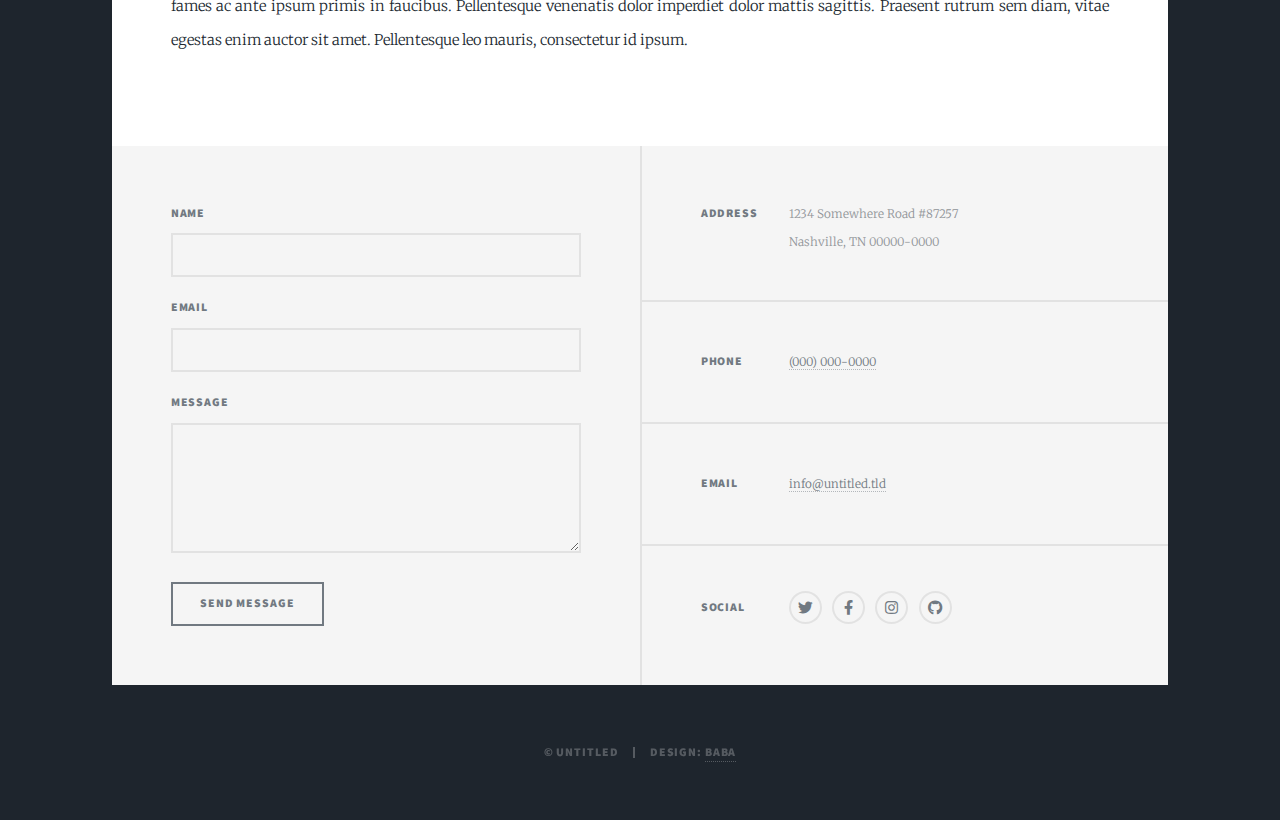
<file: generic.html>
<!DOCTYPE HTML>
<!--
	Overstep
	html5up.net | @ajlkn
	Free for personal and commercial use under the CCA 3.0 license (html5up.net/license)
-->
<html>
	<head>
		<title>Новости - Overstep</title>
		<meta charset="utf-8" />
		<meta name="viewport" content="width=device-width, initial-scale=1, user-scalable=no" />
		<link rel="stylesheet" href="assets/css/main.css" />
		<noscript><link rel="stylesheet" href="assets/css/noscript.css" /></noscript>
	</head>
	<body class="is-preload">

		<!-- Wrapper -->
			<div id="wrapper">

				<!-- Header -->
					<header id="header">
						<a href="index.html" class="logo">Overstep</a>
					</header>

				<!-- Nav -->
					<nav id="nav">
						<ul class="links">
							<li><a href="index.html">Главная</a></li>
							<li class="active"><a href="generic.html">Новости</a></li>
							<li><a href="elements.html">Авторы</a></li>
						</ul>
						<ul class="icons">
							<li><a href="#" class="icon brands fa-twitter"><span class="label">Twitter</span></a></li>
							<li><a href="#" class="icon brands fa-facebook-f"><span class="label">Facebook</span></a></li>
							<li><a href="#" class="icon brands fa-instagram"><span class="label">Instagram</span></a></li>
							<li><a href="#" class="icon brands fa-github"><span class="label">GitHub</span></a></li>
						</ul>
					</nav>

				<!-- Main -->
					<div id="main">

						<!-- Post -->
							<section class="post">
								<header class="major">
									<span class="date">April 25, 2017</span>
									<h1>Новости</h1>
									<p>Aenean ornare velit lacus varius enim ullamcorper proin aliquam<br />
									facilisis ante sed etiam magna interdum congue. Lorem ipsum dolor<br />
									amet nullam sed etiam veroeros.</p>
								</header>
								<div class="image main"><img src="images/pic01.jpg" alt="" /></div>
								<p>Donec eget ex magna. Interdum et malesuada fames ac ante ipsum primis in faucibus. Pellentesque venenatis dolor imperdiet dolor mattis sagittis. Praesent rutrum sem diam, vitae egestas enim auctor sit amet. Pellentesque leo mauris, consectetur id ipsum sit amet, fergiat. Pellentesque in mi eu massa lacinia malesuada et a elit. Donec urna ex, lacinia in purus ac, pretium pulvinar mauris. Nunc lorem mauris, fringilla in aliquam at, euismod in lectus. Pellentesque habitant morbi tristique senectus et netus et malesuada fames ac turpis egestas. Curabitur sapien risus, commodo eget turpis at, elementum convallis enim turpis, lorem ipsum dolor sit amet nullam.</p>
								<p>Lorem ipsum dolor sit amet, consectetur adipiscing elit. Duis dapibus rutrum facilisis. Class aptent taciti sociosqu ad litora torquent per conubia nostra, per inceptos himenaeos. Etiam tristique libero eu nibh porttitor fermentum. Nullam venenatis erat id vehicula viverra. Nunc ultrices eros ut ultricies condimentum. Mauris risus lacus, blandit sit amet venenatis non, bibendum vitae dolor. Nunc lorem mauris, fringilla in aliquam at, euismod in lectus. Pellentesque habitant morbi tristique senectus et netus et malesuada fames ac turpis egestas. In non lorem sit amet elit placerat maximus. Pellentesque aliquam maximus risus. Donec eget ex magna. Interdum et malesuada fames ac ante ipsum primis in faucibus. Pellentesque venenatis dolor imperdiet dolor mattis sagittis. Praesent rutrum sem diam, vitae egestas enim auctor sit amet. Pellentesque leo mauris, consectetur id ipsum.</p>
							</section>

					</div>

				<!-- Footer -->
					<footer id="footer">
						<section>
							<form method="post" action="#">
								<div class="fields">
									<div class="field">
										<label for="name">Name</label>
										<input type="text" name="name" id="name" />
									</div>
									<div class="field">
										<label for="email">Email</label>
										<input type="text" name="email" id="email" />
									</div>
									<div class="field">
										<label for="message">Message</label>
										<textarea name="message" id="message" rows="3"></textarea>
									</div>
								</div>
								<ul class="actions">
									<li><input type="submit" value="Send Message" /></li>
								</ul>
							</form>
						</section>
						<section class="split contact">
							<section class="alt">
								<h3>Address</h3>
								<p>1234 Somewhere Road #87257<br />
								Nashville, TN 00000-0000</p>
							</section>
							<section>
								<h3>Phone</h3>
								<p><a href="#">(000) 000-0000</a></p>
							</section>
							<section>
								<h3>Email</h3>
								<p><a href="#">info@untitled.tld</a></p>
							</section>
							<section>
								<h3>Social</h3>
								<ul class="icons alt">
									<li><a href="#" class="icon brands alt fa-twitter"><span class="label">Twitter</span></a></li>
									<li><a href="#" class="icon brands alt fa-facebook-f"><span class="label">Facebook</span></a></li>
									<li><a href="#" class="icon brands alt fa-instagram"><span class="label">Instagram</span></a></li>
									<li><a href="#" class="icon brands alt fa-github"><span class="label">GitHub</span></a></li>
								</ul>
							</section>
						</section>
					</footer>

				<!-- Copyright -->
					<div id="copyright">
						<ul><li>&copy; Untitled</li><li>Design: <a href="#">Baba</a></li></ul>
					</div>

			</div>

		<!-- Scripts -->
			<script src="assets/js/jquery.min.js"></script>
			<script src="assets/js/jquery.scrollex.min.js"></script>
			<script src="assets/js/jquery.scrolly.min.js"></script>
			<script src="assets/js/browser.min.js"></script>
			<script src="assets/js/breakpoints.min.js"></script>
			<script src="assets/js/util.js"></script>
			<script src="assets/js/main.js"></script>

	</body>
</html>
</file>
<file: assets/css/main.css>
@import url(fontawesome-all.min.css);
@import url("https://fonts.googleapis.com/css?family=Merriweather:300,700,300italic,700italic|Source+Sans+Pro:900");

/*
	Massively by HTML5 UP
	html5up.net | @ajlkn
	Free for personal and commercial use under the CCA 3.0 license (html5up.net/license)
*/

html, body, div, span, applet, object,
iframe, h1, h2, h3, h4, h5, h6, p, blockquote,
pre, a, abbr, acronym, address, big, cite,
code, del, dfn, em, img, ins, kbd, q, s, samp,
small, strike, strong, sub, sup, tt, var, b,
u, i, center, dl, dt, dd, ol, ul, li, fieldset,
form, label, legend, table, caption, tbody,
tfoot, thead, tr, th, td, article, aside,
canvas, details, embed, figure, figcaption,
footer, header, hgroup, menu, nav, output, ruby,
section, summary, time, mark, audio, video {
	margin: 0;
	padding: 0;
	border: 0;
	font-size: 100%;
	font: inherit;
	vertical-align: baseline;}

article, aside, details, figcaption, figure,
footer, header, hgroup, menu, nav, section {
	display: block;}

body {
	line-height: 1;
}

ol, ul {
	list-style: none;
}

blockquote, q {
	quotes: none;
}

	blockquote:before, blockquote:after, q:before, q:after {
		content: '';
		content: none;
	}

table {
	border-collapse: collapse;
	border-spacing: 0;
}

body {
	-webkit-text-size-adjust: none;
}

mark {
	background-color: transparent;
	color: inherit;
}

input::-moz-focus-inner {
	border: 0;
	padding: 0;
}

input, select, textarea {
	-moz-appearance: none;
	-webkit-appearance: none;
	-ms-appearance: none;
	appearance: none;
}

/* Basic */

	@-ms-viewport {
		width: device-width;
	}

	body {
		-ms-overflow-style: scrollbar;
	}

	@media screen and (max-width: 480px) {

		html, body {
			min-width: 320px;
		}

	}

	html {
		box-sizing: border-box;
	}

	*, *:before, *:after {
		box-sizing: inherit;
	}

	body {
		background-color: #1e252d;
	}

		body.is-preload *, body.is-preload *:before, body.is-preload *:after {
			-moz-animation: none !important;
			-webkit-animation: none !important;
			-ms-animation: none !important;
			animation: none !important;
			-moz-transition: none !important;
			-webkit-transition: none !important;
			-ms-transition: none !important;
			transition: none !important;
		}

/* Type */

	html {
		font-size: 16pt;
	}

		@media screen and (max-width: 1680px) {

			html {
				font-size: 12pt;
			}

		}

		@media screen and (max-width: 1280px) {

			html {
				font-size: 11pt;
			}

		}

		@media screen and (max-width: 360px) {

			html {
				font-size: 10pt;
			}

		}

	body {
		color: #212931;
	}

	body, input, select, textarea {
		font-family: "Merriweather", Georgia, serif;
		font-weight: 300;
		font-size: 1rem;
		line-height: 2.375;
	}

	a {
		-moz-transition: color 0.2s ease-in-out, background-color 0.2s ease-in-out, border-color 0.2s ease-in-out, box-shadow 0.2s ease-in-out;
		-webkit-transition: color 0.2s ease-in-out, background-color 0.2s ease-in-out, border-color 0.2s ease-in-out, box-shadow 0.2s ease-in-out;
		-ms-transition: color 0.2s ease-in-out, background-color 0.2s ease-in-out, border-color 0.2s ease-in-out, box-shadow 0.2s ease-in-out;
		transition: color 0.2s ease-in-out, background-color 0.2s ease-in-out, border-color 0.2s ease-in-out, box-shadow 0.2s ease-in-out;
		border-bottom: dotted 1px;
		text-decoration: none;
	}

		a:hover {
			border-bottom-color: transparent;
		}

	strong, b {
		font-weight: 600;
	}

	em, i {
		font-style: italic;
	}

	p {
		text-align: justify;
		margin: 0 0 2rem 0;
	}

	h1, h2, h3, h4, h5, h6 {
		font-family: "Source Sans Pro", Helvetica, sans-serif;
		font-weight: 900;
		line-height: 1.5;
		letter-spacing: 0.075em;
		text-transform: uppercase;
		margin: 0 0 1rem 0;
	}

		h1 a, h2 a, h3 a, h4 a, h5 a, h6 a {
			border-bottom: 0;
			color: inherit;
			text-decoration: none;
		}

	h1 {
		font-size: 4rem;
		line-height: 1.1;
		margin: 0 0 2rem 0;
	}

	h2 {
		font-size: 1.75rem;
		line-height: 1.3;
		margin: 0 0 1.5rem 0;
	}

	h3 {
		font-size: 1.25rem;
		margin: 0 0 1.5rem 0;
	}

	h4 {
		font-size: 1rem;
	}

	h5 {
		font-size: 0.9rem;
	}

	h6 {
		font-size: 0.8rem;
	}

	sub {
		font-size: 0.8rem;
		position: relative;
		top: 0.5rem;
	}

	sup {
		font-size: 0.8rem;
		position: relative;
		top: -0.5rem;
	}

	blockquote {
		border-left: solid 4px;
		font-style: italic;
		margin: 0 0 2rem 0;
		padding: 0.5rem 0 0.5rem 2rem;
	}

	code {
		border: solid 2px;
		font-family: "Courier New", monospace;
		font-size: 0.9rem;
		margin: 0 0.25rem;
		padding: 0.25rem 0.65rem;
	}

	pre {
		-webkit-overflow-scrolling: touch;
		font-family: "Courier New", monospace;
		font-size: 0.9rem;
		margin: 0 0 2rem 0;
	}

		pre code {
			display: block;
			line-height: 1.75;
			padding: 1rem 1.5rem;
			overflow-x: auto;
		}

	hr {
		border: 0;
		border-bottom: solid 2px;
		margin: 3rem 0;
	}

		hr.major {
			margin: 5rem 0;
		}

	.align-left {
		text-align: left;
	}

	.align-center {
		text-align: center;
	}

	.align-right {
		text-align: right;
	}

	input, select, textarea {
		color: #212931;
	}

	a {
		color: #212931;
		border-bottom-color: rgba(33, 41, 49, 0.5);
	}

		a:hover {
			border-bottom-color: transparent;
			color: #18bfef !important;
		}

	strong, b {
		color: #212931;
	}

	h1, h2, h3, h4, h5, h6 {
		color: #212931;
	}

	blockquote {
		border-left-color: #eeeeee;
	}

	code {
		background: rgba(220, 220, 220, 0.25);
		border-color: #eeeeee;
	}

	hr {
		border-bottom-color: #eeeeee;
	}

/* Row */

	.row {
		display: flex;
		flex-wrap: wrap;
		box-sizing: border-box;
		align-items: stretch;
	}

		.row > * {
			box-sizing: border-box;
		}

		.row.gtr-uniform > * > :last-child {
			margin-bottom: 0;
		}

		.row.aln-left {
			justify-content: flex-start;
		}

		.row.aln-center {
			justify-content: center;
		}

		.row.aln-right {
			justify-content: flex-end;
		}

		.row.aln-top {
			align-items: flex-start;
		}

		.row.aln-middle {
			align-items: center;
		}

		.row.aln-bottom {
			align-items: flex-end;
		}

		.row > .imp {
			order: -1;
		}

		.row > .col-1 {
			width: 8.33333%;
		}

		.row > .off-1 {
			margin-left: 8.33333%;
		}

		.row > .col-2 {
			width: 16.66667%;
		}

		.row > .off-2 {
			margin-left: 16.66667%;
		}

		.row > .col-3 {
			width: 25%;
		}

		.row > .off-3 {
			margin-left: 25%;
		}

		.row > .col-4 {
			width: 33.33333%;
		}

		.row > .off-4 {
			margin-left: 33.33333%;
		}

		.row > .col-5 {
			width: 41.66667%;
		}

		.row > .off-5 {
			margin-left: 41.66667%;
		}

		.row > .col-6 {
			width: 50%;
		}

		.row > .off-6 {
			margin-left: 50%;
		}

		.row > .col-7 {
			width: 58.33333%;
		}

		.row > .off-7 {
			margin-left: 58.33333%;
		}

		.row > .col-8 {
			width: 66.66667%;
		}

		.row > .off-8 {
			margin-left: 66.66667%;
		}

		.row > .col-9 {
			width: 75%;
		}

		.row > .off-9 {
			margin-left: 75%;
		}

		.row > .col-10 {
			width: 83.33333%;
		}

		.row > .off-10 {
			margin-left: 83.33333%;
		}

		.row > .col-11 {
			width: 91.66667%;
		}

		.row > .off-11 {
			margin-left: 91.66667%;
		}

		.row > .col-12 {
			width: 100%;
		}

		.row > .off-12 {
			margin-left: 100%;
		}

		.row.gtr-0 {
			margin-top: 0;
			margin-left: 0rem;
		}

			.row.gtr-0 > * {
				padding: 0 0 0 0rem;
			}

			.row.gtr-0.gtr-uniform {
				margin-top: 0rem;
			}

				.row.gtr-0.gtr-uniform > * {
					padding-top: 0rem;
				}

		.row.gtr-25 {
			margin-top: 0;
			margin-left: -0.375rem;
		}

			.row.gtr-25 > * {
				padding: 0 0 0 0.375rem;
			}

			.row.gtr-25.gtr-uniform {
				margin-top: -0.375rem;
			}

				.row.gtr-25.gtr-uniform > * {
					padding-top: 0.375rem;
				}

		.row.gtr-50 {
			margin-top: 0;
			margin-left: -0.75rem;
		}

			.row.gtr-50 > * {
				padding: 0 0 0 0.75rem;
			}

			.row.gtr-50.gtr-uniform {
				margin-top: -0.75rem;
			}

				.row.gtr-50.gtr-uniform > * {
					padding-top: 0.75rem;
				}

		.row {
			margin-top: 0;
			margin-left: -1.5rem;
		}

			.row > * {
				padding: 0 0 0 1.5rem;
			}

			.row.gtr-uniform {
				margin-top: -1.5rem;
			}

				.row.gtr-uniform > * {
					padding-top: 1.5rem;
				}

		.row.gtr-150 {
			margin-top: 0;
			margin-left: -2.25rem;
		}

			.row.gtr-150 > * {
				padding: 0 0 0 2.25rem;
			}

			.row.gtr-150.gtr-uniform {
				margin-top: -2.25rem;
			}

				.row.gtr-150.gtr-uniform > * {
					padding-top: 2.25rem;
				}

		.row.gtr-200 {
			margin-top: 0;
			margin-left: -3rem;
		}

			.row.gtr-200 > * {
				padding: 0 0 0 3rem;
			}

			.row.gtr-200.gtr-uniform {
				margin-top: -3rem;
			}

				.row.gtr-200.gtr-uniform > * {
					padding-top: 3rem;
				}

		@media screen and (max-width: 1680px) {

			.row {
				display: flex;
				flex-wrap: wrap;
				box-sizing: border-box;
				align-items: stretch;
			}

				.row > * {
					box-sizing: border-box;
				}

				.row.gtr-uniform > * > :last-child {
					margin-bottom: 0;
				}

				.row.aln-left {
					justify-content: flex-start;
				}

				.row.aln-center {
					justify-content: center;
				}

				.row.aln-right {
					justify-content: flex-end;
				}

				.row.aln-top {
					align-items: flex-start;
				}

				.row.aln-middle {
					align-items: center;
				}

				.row.aln-bottom {
					align-items: flex-end;
				}

				.row > .imp-xlarge {
					order: -1;
				}

				.row > .col-1-xlarge {
					width: 8.33333%;
				}

				.row > .off-1-xlarge {
					margin-left: 8.33333%;
				}

				.row > .col-2-xlarge {
					width: 16.66667%;
				}

				.row > .off-2-xlarge {
					margin-left: 16.66667%;
				}

				.row > .col-3-xlarge {
					width: 25%;
				}

				.row > .off-3-xlarge {
					margin-left: 25%;
				}

				.row > .col-4-xlarge {
					width: 33.33333%;
				}

				.row > .off-4-xlarge {
					margin-left: 33.33333%;
				}

				.row > .col-5-xlarge {
					width: 41.66667%;
				}

				.row > .off-5-xlarge {
					margin-left: 41.66667%;
				}

				.row > .col-6-xlarge {
					width: 50%;
				}

				.row > .off-6-xlarge {
					margin-left: 50%;
				}

				.row > .col-7-xlarge {
					width: 58.33333%;
				}

				.row > .off-7-xlarge {
					margin-left: 58.33333%;
				}

				.row > .col-8-xlarge {
					width: 66.66667%;
				}

				.row > .off-8-xlarge {
					margin-left: 66.66667%;
				}

				.row > .col-9-xlarge {
					width: 75%;
				}

				.row > .off-9-xlarge {
					margin-left: 75%;
				}

				.row > .col-10-xlarge {
					width: 83.33333%;
				}

				.row > .off-10-xlarge {
					margin-left: 83.33333%;
				}

				.row > .col-11-xlarge {
					width: 91.66667%;
				}

				.row > .off-11-xlarge {
					margin-left: 91.66667%;
				}

				.row > .col-12-xlarge {
					width: 100%;
				}

				.row > .off-12-xlarge {
					margin-left: 100%;
				}

				.row.gtr-0 {
					margin-top: 0;
					margin-left: 0rem;
				}

					.row.gtr-0 > * {
						padding: 0 0 0 0rem;
					}

					.row.gtr-0.gtr-uniform {
						margin-top: 0rem;
					}

						.row.gtr-0.gtr-uniform > * {
							padding-top: 0rem;
						}

				.row.gtr-25 {
					margin-top: 0;
					margin-left: -0.375rem;
				}

					.row.gtr-25 > * {
						padding: 0 0 0 0.375rem;
					}

					.row.gtr-25.gtr-uniform {
						margin-top: -0.375rem;
					}

						.row.gtr-25.gtr-uniform > * {
							padding-top: 0.375rem;
						}

				.row.gtr-50 {
					margin-top: 0;
					margin-left: -0.75rem;
				}

					.row.gtr-50 > * {
						padding: 0 0 0 0.75rem;
					}

					.row.gtr-50.gtr-uniform {
						margin-top: -0.75rem;
					}

						.row.gtr-50.gtr-uniform > * {
							padding-top: 0.75rem;
						}

				.row {
					margin-top: 0;
					margin-left: -1.5rem;
				}

					.row > * {
						padding: 0 0 0 1.5rem;
					}

					.row.gtr-uniform {
						margin-top: -1.5rem;
					}

						.row.gtr-uniform > * {
							padding-top: 1.5rem;
						}

				.row.gtr-150 {
					margin-top: 0;
					margin-left: -2.25rem;
				}

					.row.gtr-150 > * {
						padding: 0 0 0 2.25rem;
					}

					.row.gtr-150.gtr-uniform {
						margin-top: -2.25rem;
					}

						.row.gtr-150.gtr-uniform > * {
							padding-top: 2.25rem;
						}

				.row.gtr-200 {
					margin-top: 0;
					margin-left: -3rem;
				}

					.row.gtr-200 > * {
						padding: 0 0 0 3rem;
					}

					.row.gtr-200.gtr-uniform {
						margin-top: -3rem;
					}

						.row.gtr-200.gtr-uniform > * {
							padding-top: 3rem;
						}

		}

		@media screen and (max-width: 1280px) {

			.row {
				display: flex;
				flex-wrap: wrap;
				box-sizing: border-box;
				align-items: stretch;
			}

				.row > * {
					box-sizing: border-box;
				}

				.row.gtr-uniform > * > :last-child {
					margin-bottom: 0;
				}

				.row.aln-left {
					justify-content: flex-start;
				}

				.row.aln-center {
					justify-content: center;
				}

				.row.aln-right {
					justify-content: flex-end;
				}

				.row.aln-top {
					align-items: flex-start;
				}

				.row.aln-middle {
					align-items: center;
				}

				.row.aln-bottom {
					align-items: flex-end;
				}

				.row > .imp-large {
					order: -1;
				}

				.row > .col-1-large {
					width: 8.33333%;
				}

				.row > .off-1-large {
					margin-left: 8.33333%;
				}

				.row > .col-2-large {
					width: 16.66667%;
				}

				.row > .off-2-large {
					margin-left: 16.66667%;
				}

				.row > .col-3-large {
					width: 25%;
				}

				.row > .off-3-large {
					margin-left: 25%;
				}

				.row > .col-4-large {
					width: 33.33333%;
				}

				.row > .off-4-large {
					margin-left: 33.33333%;
				}

				.row > .col-5-large {
					width: 41.66667%;
				}

				.row > .off-5-large {
					margin-left: 41.66667%;
				}

				.row > .col-6-large {
					width: 50%;
				}

				.row > .off-6-large {
					margin-left: 50%;
				}

				.row > .col-7-large {
					width: 58.33333%;
				}

				.row > .off-7-large {
					margin-left: 58.33333%;
				}

				.row > .col-8-large {
					width: 66.66667%;
				}

				.row > .off-8-large {
					margin-left: 66.66667%;
				}

				.row > .col-9-large {
					width: 75%;
				}

				.row > .off-9-large {
					margin-left: 75%;
				}

				.row > .col-10-large {
					width: 83.33333%;
				}

				.row > .off-10-large {
					margin-left: 83.33333%;
				}

				.row > .col-11-large {
					width: 91.66667%;
				}

				.row > .off-11-large {
					margin-left: 91.66667%;
				}

				.row > .col-12-large {
					width: 100%;
				}

				.row > .off-12-large {
					margin-left: 100%;
				}

				.row.gtr-0 {
					margin-top: 0;
					margin-left: 0rem;
				}

					.row.gtr-0 > * {
						padding: 0 0 0 0rem;
					}

					.row.gtr-0.gtr-uniform {
						margin-top: 0rem;
					}

						.row.gtr-0.gtr-uniform > * {
							padding-top: 0rem;
						}

				.row.gtr-25 {
					margin-top: 0;
					margin-left: -0.375rem;
				}

					.row.gtr-25 > * {
						padding: 0 0 0 0.375rem;
					}

					.row.gtr-25.gtr-uniform {
						margin-top: -0.375rem;
					}

						.row.gtr-25.gtr-uniform > * {
							padding-top: 0.375rem;
						}

				.row.gtr-50 {
					margin-top: 0;
					margin-left: -0.75rem;
				}

					.row.gtr-50 > * {
						padding: 0 0 0 0.75rem;
					}

					.row.gtr-50.gtr-uniform {
						margin-top: -0.75rem;
					}

						.row.gtr-50.gtr-uniform > * {
							padding-top: 0.75rem;
						}

				.row {
					margin-top: 0;
					margin-left: -1.5rem;
				}

					.row > * {
						padding: 0 0 0 1.5rem;
					}

					.row.gtr-uniform {
						margin-top: -1.5rem;
					}

						.row.gtr-uniform > * {
							padding-top: 1.5rem;
						}

				.row.gtr-150 {
					margin-top: 0;
					margin-left: -2.25rem;
				}

					.row.gtr-150 > * {
						padding: 0 0 0 2.25rem;
					}

					.row.gtr-150.gtr-uniform {
						margin-top: -2.25rem;
					}

						.row.gtr-150.gtr-uniform > * {
							padding-top: 2.25rem;
						}

				.row.gtr-200 {
					margin-top: 0;
					margin-left: -3rem;
				}

					.row.gtr-200 > * {
						padding: 0 0 0 3rem;
					}

					.row.gtr-200.gtr-uniform {
						margin-top: -3rem;
					}

						.row.gtr-200.gtr-uniform > * {
							padding-top: 3rem;
						}

		}

		@media screen and (max-width: 980px) {

			.row {
				display: flex;
				flex-wrap: wrap;
				box-sizing: border-box;
				align-items: stretch;
			}

				.row > * {
					box-sizing: border-box;
				}

				.row.gtr-uniform > * > :last-child {
					margin-bottom: 0;
				}

				.row.aln-left {
					justify-content: flex-start;
				}

				.row.aln-center {
					justify-content: center;
				}

				.row.aln-right {
					justify-content: flex-end;
				}

				.row.aln-top {
					align-items: flex-start;
				}

				.row.aln-middle {
					align-items: center;
				}

				.row.aln-bottom {
					align-items: flex-end;
				}

				.row > .imp-medium {
					order: -1;
				}

				.row > .col-1-medium {
					width: 8.33333%;
				}

				.row > .off-1-medium {
					margin-left: 8.33333%;
				}

				.row > .col-2-medium {
					width: 16.66667%;
				}

				.row > .off-2-medium {
					margin-left: 16.66667%;
				}

				.row > .col-3-medium {
					width: 25%;
				}

				.row > .off-3-medium {
					margin-left: 25%;
				}

				.row > .col-4-medium {
					width: 33.33333%;
				}

				.row > .off-4-medium {
					margin-left: 33.33333%;
				}

				.row > .col-5-medium {
					width: 41.66667%;
				}

				.row > .off-5-medium {
					margin-left: 41.66667%;
				}

				.row > .col-6-medium {
					width: 50%;
				}

				.row > .off-6-medium {
					margin-left: 50%;
				}

				.row > .col-7-medium {
					width: 58.33333%;
				}

				.row > .off-7-medium {
					margin-left: 58.33333%;
				}

				.row > .col-8-medium {
					width: 66.66667%;
				}

				.row > .off-8-medium {
					margin-left: 66.66667%;
				}

				.row > .col-9-medium {
					width: 75%;
				}

				.row > .off-9-medium {
					margin-left: 75%;
				}

				.row > .col-10-medium {
					width: 83.33333%;
				}

				.row > .off-10-medium {
					margin-left: 83.33333%;
				}

				.row > .col-11-medium {
					width: 91.66667%;
				}

				.row > .off-11-medium {
					margin-left: 91.66667%;
				}

				.row > .col-12-medium {
					width: 100%;
				}

				.row > .off-12-medium {
					margin-left: 100%;
				}

				.row.gtr-0 {
					margin-top: 0;
					margin-left: 0rem;
				}

					.row.gtr-0 > * {
						padding: 0 0 0 0rem;
					}

					.row.gtr-0.gtr-uniform {
						margin-top: 0rem;
					}

						.row.gtr-0.gtr-uniform > * {
							padding-top: 0rem;
						}

				.row.gtr-25 {
					margin-top: 0;
					margin-left: -0.375rem;
				}

					.row.gtr-25 > * {
						padding: 0 0 0 0.375rem;
					}

					.row.gtr-25.gtr-uniform {
						margin-top: -0.375rem;
					}

						.row.gtr-25.gtr-uniform > * {
							padding-top: 0.375rem;
						}

				.row.gtr-50 {
					margin-top: 0;
					margin-left: -0.75rem;
				}

					.row.gtr-50 > * {
						padding: 0 0 0 0.75rem;
					}

					.row.gtr-50.gtr-uniform {
						margin-top: -0.75rem;
					}

						.row.gtr-50.gtr-uniform > * {
							padding-top: 0.75rem;
						}

				.row {
					margin-top: 0;
					margin-left: -1.5rem;
				}

					.row > * {
						padding: 0 0 0 1.5rem;
					}

					.row.gtr-uniform {
						margin-top: -1.5rem;
					}

						.row.gtr-uniform > * {
							padding-top: 1.5rem;
						}

				.row.gtr-150 {
					margin-top: 0;
					margin-left: -2.25rem;
				}

					.row.gtr-150 > * {
						padding: 0 0 0 2.25rem;
					}

					.row.gtr-150.gtr-uniform {
						margin-top: -2.25rem;
					}

						.row.gtr-150.gtr-uniform > * {
							padding-top: 2.25rem;
						}

				.row.gtr-200 {
					margin-top: 0;
					margin-left: -3rem;
				}

					.row.gtr-200 > * {
						padding: 0 0 0 3rem;
					}

					.row.gtr-200.gtr-uniform {
						margin-top: -3rem;
					}

						.row.gtr-200.gtr-uniform > * {
							padding-top: 3rem;
						}

		}

		@media screen and (max-width: 736px) {

			.row {
				display: flex;
				flex-wrap: wrap;
				box-sizing: border-box;
				align-items: stretch;
			}

				.row > * {
					box-sizing: border-box;
				}

				.row.gtr-uniform > * > :last-child {
					margin-bottom: 0;
				}

				.row.aln-left {
					justify-content: flex-start;
				}

				.row.aln-center {
					justify-content: center;
				}

				.row.aln-right {
					justify-content: flex-end;
				}

				.row.aln-top {
					align-items: flex-start;
				}

				.row.aln-middle {
					align-items: center;
				}

				.row.aln-bottom {
					align-items: flex-end;
				}

				.row > .imp-small {
					order: -1;
				}

				.row > .col-1-small {
					width: 8.33333%;
				}

				.row > .off-1-small {
					margin-left: 8.33333%;
				}

				.row > .col-2-small {
					width: 16.66667%;
				}

				.row > .off-2-small {
					margin-left: 16.66667%;
				}

				.row > .col-3-small {
					width: 25%;
				}

				.row > .off-3-small {
					margin-left: 25%;
				}

				.row > .col-4-small {
					width: 33.33333%;
				}

				.row > .off-4-small {
					margin-left: 33.33333%;
				}

				.row > .col-5-small {
					width: 41.66667%;
				}

				.row > .off-5-small {
					margin-left: 41.66667%;
				}

				.row > .col-6-small {
					width: 50%;
				}

				.row > .off-6-small {
					margin-left: 50%;
				}

				.row > .col-7-small {
					width: 58.33333%;
				}

				.row > .off-7-small {
					margin-left: 58.33333%;
				}

				.row > .col-8-small {
					width: 66.66667%;
				}

				.row > .off-8-small {
					margin-left: 66.66667%;
				}

				.row > .col-9-small {
					width: 75%;
				}

				.row > .off-9-small {
					margin-left: 75%;
				}

				.row > .col-10-small {
					width: 83.33333%;
				}

				.row > .off-10-small {
					margin-left: 83.33333%;
				}

				.row > .col-11-small {
					width: 91.66667%;
				}

				.row > .off-11-small {
					margin-left: 91.66667%;
				}

				.row > .col-12-small {
					width: 100%;
				}

				.row > .off-12-small {
					margin-left: 100%;
				}

				.row.gtr-0 {
					margin-top: 0;
					margin-left: 0rem;
				}

					.row.gtr-0 > * {
						padding: 0 0 0 0rem;
					}

					.row.gtr-0.gtr-uniform {
						margin-top: 0rem;
					}

						.row.gtr-0.gtr-uniform > * {
							padding-top: 0rem;
						}

				.row.gtr-25 {
					margin-top: 0;
					margin-left: -0.375rem;
				}

					.row.gtr-25 > * {
						padding: 0 0 0 0.375rem;
					}

					.row.gtr-25.gtr-uniform {
						margin-top: -0.375rem;
					}

						.row.gtr-25.gtr-uniform > * {
							padding-top: 0.375rem;
						}

				.row.gtr-50 {
					margin-top: 0;
					margin-left: -0.75rem;
				}

					.row.gtr-50 > * {
						padding: 0 0 0 0.75rem;
					}

					.row.gtr-50.gtr-uniform {
						margin-top: -0.75rem;
					}

						.row.gtr-50.gtr-uniform > * {
							padding-top: 0.75rem;
						}

				.row {
					margin-top: 0;
					margin-left: -1.5rem;
				}

					.row > * {
						padding: 0 0 0 1.5rem;
					}

					.row.gtr-uniform {
						margin-top: -1.5rem;
					}

						.row.gtr-uniform > * {
							padding-top: 1.5rem;
						}

				.row.gtr-150 {
					margin-top: 0;
					margin-left: -2.25rem;
				}

					.row.gtr-150 > * {
						padding: 0 0 0 2.25rem;
					}

					.row.gtr-150.gtr-uniform {
						margin-top: -2.25rem;
					}

						.row.gtr-150.gtr-uniform > * {
							padding-top: 2.25rem;
						}

				.row.gtr-200 {
					margin-top: 0;
					margin-left: -3rem;
				}

					.row.gtr-200 > * {
						padding: 0 0 0 3rem;
					}

					.row.gtr-200.gtr-uniform {
						margin-top: -3rem;
					}

						.row.gtr-200.gtr-uniform > * {
							padding-top: 3rem;
						}

		}

		@media screen and (max-width: 480px) {

			.row {
				display: flex;
				flex-wrap: wrap;
				box-sizing: border-box;
				align-items: stretch;
			}

				.row > * {
					box-sizing: border-box;
				}

				.row.gtr-uniform > * > :last-child {
					margin-bottom: 0;
				}

				.row.aln-left {
					justify-content: flex-start;
				}

				.row.aln-center {
					justify-content: center;
				}

				.row.aln-right {
					justify-content: flex-end;
				}

				.row.aln-top {
					align-items: flex-start;
				}

				.row.aln-middle {
					align-items: center;
				}

				.row.aln-bottom {
					align-items: flex-end;
				}

				.row > .imp-xsmall {
					order: -1;
				}

				.row > .col-1-xsmall {
					width: 8.33333%;
				}

				.row > .off-1-xsmall {
					margin-left: 8.33333%;
				}

				.row > .col-2-xsmall {
					width: 16.66667%;
				}

				.row > .off-2-xsmall {
					margin-left: 16.66667%;
				}

				.row > .col-3-xsmall {
					width: 25%;
				}

				.row > .off-3-xsmall {
					margin-left: 25%;
				}

				.row > .col-4-xsmall {
					width: 33.33333%;
				}

				.row > .off-4-xsmall {
					margin-left: 33.33333%;
				}

				.row > .col-5-xsmall {
					width: 41.66667%;
				}

				.row > .off-5-xsmall {
					margin-left: 41.66667%;
				}

				.row > .col-6-xsmall {
					width: 50%;
				}

				.row > .off-6-xsmall {
					margin-left: 50%;
				}

				.row > .col-7-xsmall {
					width: 58.33333%;
				}

				.row > .off-7-xsmall {
					margin-left: 58.33333%;
				}

				.row > .col-8-xsmall {
					width: 66.66667%;
				}

				.row > .off-8-xsmall {
					margin-left: 66.66667%;
				}

				.row > .col-9-xsmall {
					width: 75%;
				}

				.row > .off-9-xsmall {
					margin-left: 75%;
				}

				.row > .col-10-xsmall {
					width: 83.33333%;
				}

				.row > .off-10-xsmall {
					margin-left: 83.33333%;
				}

				.row > .col-11-xsmall {
					width: 91.66667%;
				}

				.row > .off-11-xsmall {
					margin-left: 91.66667%;
				}

				.row > .col-12-xsmall {
					width: 100%;
				}

				.row > .off-12-xsmall {
					margin-left: 100%;
				}

				.row.gtr-0 {
					margin-top: 0;
					margin-left: 0rem;
				}

					.row.gtr-0 > * {
						padding: 0 0 0 0rem;
					}

					.row.gtr-0.gtr-uniform {
						margin-top: 0rem;
					}

						.row.gtr-0.gtr-uniform > * {
							padding-top: 0rem;
						}

				.row.gtr-25 {
					margin-top: 0;
					margin-left: -0.375rem;
				}

					.row.gtr-25 > * {
						padding: 0 0 0 0.375rem;
					}

					.row.gtr-25.gtr-uniform {
						margin-top: -0.375rem;
					}

						.row.gtr-25.gtr-uniform > * {
							padding-top: 0.375rem;
						}

				.row.gtr-50 {
					margin-top: 0;
					margin-left: -0.75rem;
				}

					.row.gtr-50 > * {
						padding: 0 0 0 0.75rem;
					}

					.row.gtr-50.gtr-uniform {
						margin-top: -0.75rem;
					}

						.row.gtr-50.gtr-uniform > * {
							padding-top: 0.75rem;
						}

				.row {
					margin-top: 0;
					margin-left: -1.5rem;
				}

					.row > * {
						padding: 0 0 0 1.5rem;
					}

					.row.gtr-uniform {
						margin-top: -1.5rem;
					}

						.row.gtr-uniform > * {
							padding-top: 1.5rem;
						}

				.row.gtr-150 {
					margin-top: 0;
					margin-left: -2.25rem;
				}

					.row.gtr-150 > * {
						padding: 0 0 0 2.25rem;
					}

					.row.gtr-150.gtr-uniform {
						margin-top: -2.25rem;
					}

						.row.gtr-150.gtr-uniform > * {
							padding-top: 2.25rem;
						}

				.row.gtr-200 {
					margin-top: 0;
					margin-left: -3rem;
				}

					.row.gtr-200 > * {
						padding: 0 0 0 3rem;
					}

					.row.gtr-200.gtr-uniform {
						margin-top: -3rem;
					}

						.row.gtr-200.gtr-uniform > * {
							padding-top: 3rem;
						}

		}

		@media screen and (max-width: 360px) {

			.row {
				display: flex;
				flex-wrap: wrap;
				box-sizing: border-box;
				align-items: stretch;
			}

				.row > * {
					box-sizing: border-box;
				}

				.row.gtr-uniform > * > :last-child {
					margin-bottom: 0;
				}

				.row.aln-left {
					justify-content: flex-start;
				}

				.row.aln-center {
					justify-content: center;
				}

				.row.aln-right {
					justify-content: flex-end;
				}

				.row.aln-top {
					align-items: flex-start;
				}

				.row.aln-middle {
					align-items: center;
				}

				.row.aln-bottom {
					align-items: flex-end;
				}

				.row > .imp-xxsmall {
					order: -1;
				}

				.row > .col-1-xxsmall {
					width: 8.33333%;
				}

				.row > .off-1-xxsmall {
					margin-left: 8.33333%;
				}

				.row > .col-2-xxsmall {
					width: 16.66667%;
				}

				.row > .off-2-xxsmall {
					margin-left: 16.66667%;
				}

				.row > .col-3-xxsmall {
					width: 25%;
				}

				.row > .off-3-xxsmall {
					margin-left: 25%;
				}

				.row > .col-4-xxsmall {
					width: 33.33333%;
				}

				.row > .off-4-xxsmall {
					margin-left: 33.33333%;
				}

				.row > .col-5-xxsmall {
					width: 41.66667%;
				}

				.row > .off-5-xxsmall {
					margin-left: 41.66667%;
				}

				.row > .col-6-xxsmall {
					width: 50%;
				}

				.row > .off-6-xxsmall {
					margin-left: 50%;
				}

				.row > .col-7-xxsmall {
					width: 58.33333%;
				}

				.row > .off-7-xxsmall {
					margin-left: 58.33333%;
				}

				.row > .col-8-xxsmall {
					width: 66.66667%;
				}

				.row > .off-8-xxsmall {
					margin-left: 66.66667%;
				}

				.row > .col-9-xxsmall {
					width: 75%;
				}

				.row > .off-9-xxsmall {
					margin-left: 75%;
				}

				.row > .col-10-xxsmall {
					width: 83.33333%;
				}

				.row > .off-10-xxsmall {
					margin-left: 83.33333%;
				}

				.row > .col-11-xxsmall {
					width: 91.66667%;
				}

				.row > .off-11-xxsmall {
					margin-left: 91.66667%;
				}

				.row > .col-12-xxsmall {
					width: 100%;
				}

				.row > .off-12-xxsmall {
					margin-left: 100%;
				}

				.row.gtr-0 {
					margin-top: 0;
					margin-left: 0rem;
				}

					.row.gtr-0 > * {
						padding: 0 0 0 0rem;
					}

					.row.gtr-0.gtr-uniform {
						margin-top: 0rem;
					}

						.row.gtr-0.gtr-uniform > * {
							padding-top: 0rem;
						}

				.row.gtr-25 {
					margin-top: 0;
					margin-left: -0.375rem;
				}

					.row.gtr-25 > * {
						padding: 0 0 0 0.375rem;
					}

					.row.gtr-25.gtr-uniform {
						margin-top: -0.375rem;
					}

						.row.gtr-25.gtr-uniform > * {
							padding-top: 0.375rem;
						}

				.row.gtr-50 {
					margin-top: 0;
					margin-left: -0.75rem;
				}

					.row.gtr-50 > * {
						padding: 0 0 0 0.75rem;
					}

					.row.gtr-50.gtr-uniform {
						margin-top: -0.75rem;
					}

						.row.gtr-50.gtr-uniform > * {
							padding-top: 0.75rem;
						}

				.row {
					margin-top: 0;
					margin-left: -1.5rem;
				}

					.row > * {
						padding: 0 0 0 1.5rem;
					}

					.row.gtr-uniform {
						margin-top: -1.5rem;
					}

						.row.gtr-uniform > * {
							padding-top: 1.5rem;
						}

				.row.gtr-150 {
					margin-top: 0;
					margin-left: -2.25rem;
				}

					.row.gtr-150 > * {
						padding: 0 0 0 2.25rem;
					}

					.row.gtr-150.gtr-uniform {
						margin-top: -2.25rem;
					}

						.row.gtr-150.gtr-uniform > * {
							padding-top: 2.25rem;
						}

				.row.gtr-200 {
					margin-top: 0;
					margin-left: -3rem;
				}

					.row.gtr-200 > * {
						padding: 0 0 0 3rem;
					}

					.row.gtr-200.gtr-uniform {
						margin-top: -3rem;
					}

						.row.gtr-200.gtr-uniform > * {
							padding-top: 3rem;
						}

		}

/* Box */

	.box {
		border: solid 2px;
		margin-bottom: 2rem;
		padding: 1.5rem;
	}

		.box > :last-child,
		.box > :last-child > :last-child,
		.box > :last-child > :last-child > :last-child {
			margin-bottom: 0;
		}

		.box.alt {
			border: 0;
			border-radius: 0;
			padding: 0;
		}

	.box {
		border-color: #eeeeee;
	}

/* Button */

	input[type="submit"],
	input[type="reset"],
	input[type="button"],
	button,
	.button {
		-moz-appearance: none;
		-webkit-appearance: none;
		-ms-appearance: none;
		appearance: none;
		-moz-transition: background-color 0.2s ease-in-out, box-shadow 0.2s ease-in-out, color 0.2s ease-in-out;
		-webkit-transition: background-color 0.2s ease-in-out, box-shadow 0.2s ease-in-out, color 0.2s ease-in-out;
		-ms-transition: background-color 0.2s ease-in-out, box-shadow 0.2s ease-in-out, color 0.2s ease-in-out;
		transition: background-color 0.2s ease-in-out, box-shadow 0.2s ease-in-out, color 0.2s ease-in-out;
		border: 0;
		border-radius: 0;
		cursor: pointer;
		display: inline-block;
		font-family: "Source Sans Pro", Helvetica, sans-serif;
		font-size: 0.8rem;
		font-weight: 900;
		letter-spacing: 0.075em;
		height: 3rem;
		line-height: 3rem;
		padding: 0 2rem;
		text-align: center;
		text-decoration: none;
		text-transform: uppercase;
		white-space: nowrap;
	}

		input[type="submit"].icon:before,
		input[type="reset"].icon:before,
		input[type="button"].icon:before,
		button.icon:before,
		.button.icon:before {
			margin-right: 0.5rem;
		}

		input[type="submit"].icon.solo,
		input[type="reset"].icon.solo,
		input[type="button"].icon.solo,
		button.icon.solo,
		.button.icon.solo {
			position: relative;
			width: 4rem;
			height: 4rem;
			line-height: 4rem;
			border-radius: 4rem;
			text-indent: 4rem;
			overflow: hidden;
			padding: 0;
			white-space: nowrap;
		}

			input[type="submit"].icon.solo:before,
			input[type="reset"].icon.solo:before,
			input[type="button"].icon.solo:before,
			button.icon.solo:before,
			.button.icon.solo:before {
				position: absolute;
				display: block;
				top: 0;
				left: 0;
				width: inherit;
				height: inherit;
				line-height: inherit;
				font-size: 1.25rem;
				margin-right: 0;
				text-align: center;
				text-indent: 0;
			}

		input[type="submit"].fit,
		input[type="reset"].fit,
		input[type="button"].fit,
		button.fit,
		.button.fit {
			width: 100%;
		}

		input[type="submit"].small,
		input[type="reset"].small,
		input[type="button"].small,
		button.small,
		.button.small {
			font-size: 0.7rem;
			height: 2.5rem;
			line-height: 2.5rem;
			padding: 0 1.5rem;
		}

		input[type="submit"].large,
		input[type="reset"].large,
		input[type="button"].large,
		button.large,
		.button.large {
			font-size: 0.9rem;
			height: 3.5rem;
			line-height: 3.5rem;
			padding: 0 2.75rem;
		}

		@media screen and (max-width: 980px) {

			input[type="submit"],
			input[type="reset"],
			input[type="button"],
			button,
			.button {
				font-size: 0.9rem;
				height: 3.25rem;
				line-height: 3.25rem;
			}

				input[type="submit"].large,
				input[type="reset"].large,
				input[type="button"].large,
				button.large,
				.button.large {
					font-size: 1rem;
					height: 3.75rem;
					line-height: 3.75rem;
				}

		}

		input[type="submit"].disabled, input[type="submit"]:disabled,
		input[type="reset"].disabled,
		input[type="reset"]:disabled,
		input[type="button"].disabled,
		input[type="button"]:disabled,
		button.disabled,
		button:disabled,
		.button.disabled,
		.button:disabled {
			pointer-events: none;
			opacity: 0.25;
		}

	input[type="submit"],
	input[type="reset"],
	input[type="button"],
	button,
	.button {
		background-color: transparent;
		box-shadow: inset 0 0 0 2px #212931;
		color: #212931 !important;
	}

		input[type="submit"]:hover,
		input[type="reset"]:hover,
		input[type="button"]:hover,
		button:hover,
		.button:hover {
			box-shadow: inset 0 0 0 2px #18bfef;
			color: #18bfef !important;
		}

		input[type="submit"].primary,
		input[type="reset"].primary,
		input[type="button"].primary,
		button.primary,
		.button.primary {
			background-color: #212931;
			box-shadow: none;
			color: #ffffff !important;
		}

			input[type="submit"].primary:hover,
			input[type="reset"].primary:hover,
			input[type="button"].primary:hover,
			button.primary:hover,
			.button.primary:hover {
				background-color: #18bfef;
			}

/* Form */

	form {
		margin: 0 0 2rem 0;
	}

		form > :last-child {
			margin-bottom: 0;
		}

		form > .fields {
			display: -moz-flex;
			display: -webkit-flex;
			display: -ms-flex;
			display: flex;
			-moz-flex-wrap: wrap;
			-webkit-flex-wrap: wrap;
			-ms-flex-wrap: wrap;
			flex-wrap: wrap;
			width: calc(100% + 3rem);
			margin: -1.5rem 0 2rem -1.5rem;
		}

			form > .fields > .field {
				-moz-flex-grow: 0;
				-webkit-flex-grow: 0;
				-ms-flex-grow: 0;
				flex-grow: 0;
				-moz-flex-shrink: 0;
				-webkit-flex-shrink: 0;
				-ms-flex-shrink: 0;
				flex-shrink: 0;
				padding: 1.5rem 0 0 1.5rem;
				width: calc(100% - 1.5rem);
			}

				form > .fields > .field.half {
					width: calc(50% - 0.75rem);
				}

				form > .fields > .field.third {
					width: calc(100%/3 - 0.5rem);
				}

				form > .fields > .field.quarter {
					width: calc(25% - 0.375rem);
				}

		@media screen and (max-width: 480px) {

			form > .fields {
				width: calc(100% + 3rem);
				margin: -1.5rem 0 2rem -1.5rem;
			}

				form > .fields > .field {
					padding: 1.5rem 0 0 1.5rem;
					width: calc(100% - 1.5rem);
				}

					form > .fields > .field.half {
						width: calc(100% - 1.5rem);
					}

					form > .fields > .field.third {
						width: calc(100% - 1.5rem);
					}

					form > .fields > .field.quarter {
						width: calc(100% - 1.5rem);
					}

		}

	label {
		display: block;
		font-family: "Source Sans Pro", Helvetica, sans-serif;
		font-weight: 900;
		line-height: 1.5;
		letter-spacing: 0.075em;
		font-size: 0.8rem;
		text-transform: uppercase;
		margin: 0 0 0.75rem 0;
	}

		@media screen and (max-width: 980px) {

			label {
				font-size: 0.9rem;
			}

		}

	input[type="text"],
	input[type="password"],
	input[type="email"],
	select,
	textarea {
		-moz-appearance: none;
		-webkit-appearance: none;
		-ms-appearance: none;
		appearance: none;
		background: transparent;
		border-radius: 0;
		border: solid 2px;
		color: inherit;
		display: block;
		outline: 0;
		padding: 0 1rem;
		text-decoration: none;
		width: 100%;
	}

		input[type="text"]:invalid,
		input[type="password"]:invalid,
		input[type="email"]:invalid,
		select:invalid,
		textarea:invalid {
			box-shadow: none;
		}

	select {
		background-size: 1.25rem;
		background-repeat: no-repeat;
		background-position: calc(100% - 1rem) center;
		height: 3rem;
		padding-right: 3rem;
		text-overflow: ellipsis;
	}

		select:focus::-ms-value {
			background-color: transparent;
		}

		select::-ms-expand {
			display: none;
		}

	input[type="text"],
	input[type="password"],
	input[type="email"],
	select {
		height: 3rem;
	}

	textarea {
		padding: 0.75rem 1rem;
	}

	input[type="checkbox"],
	input[type="radio"] {
		-moz-appearance: none;
		-webkit-appearance: none;
		-ms-appearance: none;
		appearance: none;
		display: block;
		float: left;
		margin-right: -2rem;
		opacity: 0;
		width: 1rem;
		z-index: -1;
	}

		input[type="checkbox"] + label,
		input[type="radio"] + label {
			text-decoration: none;
			cursor: pointer;
			display: inline-block;
			font-size: 1rem;
			letter-spacing: 0;
			font-family: "Merriweather", Georgia, serif;
			text-transform: none;
			font-weight: 300;
			padding-left: 2.8rem;
			padding-right: 1rem;
			position: relative;
		}

			input[type="checkbox"] + label:before,
			input[type="radio"] + label:before {
				-moz-osx-font-smoothing: grayscale;
				-webkit-font-smoothing: antialiased;
				display: inline-block;
				font-style: normal;
				font-variant: normal;
				text-rendering: auto;
				line-height: 1;
				text-transform: none !important;
				font-family: 'Font Awesome 5 Free';
				font-weight: 900;
			}

			input[type="checkbox"] + label:before,
			input[type="radio"] + label:before {
				border-radius: 0;
				border: solid 2px;
				content: '';
				display: inline-block;
				font-size: 0.8rem;
				height: 1.8rem;
				left: 0;
				line-height: 1.65rem;
				position: absolute;
				text-align: center;
				top: -0.125rem;
				width: 1.8rem;
			}

		input[type="checkbox"]:checked + label:before,
		input[type="radio"]:checked + label:before {
			content: '\f00c';
		}

	input[type="checkbox"] + label:before {
		border-radius: 0;
	}

	input[type="radio"] + label:before {
		border-radius: 100%;
	}

	::-webkit-input-placeholder {
		opacity: 1.0;
	}

	:-moz-placeholder {
		opacity: 1.0;
	}

	::-moz-placeholder {
		opacity: 1.0;
	}

	:-ms-input-placeholder {
		opacity: 1.0;
	}

	label {
		color: #212931;
	}

	input[type="text"],
	input[type="password"],
	input[type="email"],
	select,
	textarea {
		border-color: #eeeeee;
	}

		input[type="text"]:focus,
		input[type="password"]:focus,
		input[type="email"]:focus,
		select:focus,
		textarea:focus {
			border-color: #18bfef;
		}

	select {
		background-image: url("data:image/svg+xml;charset=utf8,%3Csvg xmlns='http://www.w3.org/2000/svg' width='40' height='40' preserveAspectRatio='none' viewBox='0 0 40 40'%3E%3Cpath d='M9.4,12.3l10.4,10.4l10.4-10.4c0.2-0.2,0.5-0.4,0.9-0.4c0.3,0,0.6,0.1,0.9,0.4l3.3,3.3c0.2,0.2,0.4,0.5,0.4,0.9 c0,0.4-0.1,0.6-0.4,0.9L20.7,31.9c-0.2,0.2-0.5,0.4-0.9,0.4c-0.3,0-0.6-0.1-0.9-0.4L4.3,17.3c-0.2-0.2-0.4-0.5-0.4-0.9 c0-0.4,0.1-0.6,0.4-0.9l3.3-3.3c0.2-0.2,0.5-0.4,0.9-0.4S9.1,12.1,9.4,12.3z' fill='%23eeeeee' /%3E%3C/svg%3E");
	}

		select option {
			background-color: #ffffff;
			color: #212931;
		}

	.select-wrapper:before {
		color: #eeeeee;
	}

	input[type="checkbox"] + label,
	input[type="radio"] + label {
		color: #212931;
	}

		input[type="checkbox"] + label:before,
		input[type="radio"] + label:before {
			border-color: #eeeeee;
		}

	input[type="checkbox"]:checked + label:before,
	input[type="radio"]:checked + label:before {
		background-color: #212931;
		border-color: #212931;
		color: #ffffff;
	}

	input[type="checkbox"]:focus + label:before,
	input[type="radio"]:focus + label:before {
		border-color: #18bfef;
	}

	::-webkit-input-placeholder {
		color: #909498 !important;
	}

	:-moz-placeholder {
		color: #909498 !important;
	}

	::-moz-placeholder {
		color: #909498 !important;
	}

	:-ms-input-placeholder {
		color: #909498 !important;
	}

	.formerize-placeholder {
		color: #909498 !important;
	}

/* Icon */

	.icon {
		text-decoration: none;
		border-bottom: none;
		position: relative;
	}

		.icon:before {
			-moz-osx-font-smoothing: grayscale;
			-webkit-font-smoothing: antialiased;
			display: inline-block;
			font-style: normal;
			font-variant: normal;
			text-rendering: auto;
			line-height: 1;
			text-transform: none !important;
			font-family: 'Font Awesome 5 Free';
			font-weight: 400;
		}

		.icon > .label {
			display: none;
		}

		.icon:before {
			line-height: inherit;
		}

		.icon.solid:before {
			font-weight: 900;
		}

		.icon.brands:before {
			font-family: 'Font Awesome 5 Brands';
		}

/* Image */

	.image {
		border: 0;
		display: inline-block;
		position: relative;
	}

		.image img {
			display: block;
		}

		.image.left, .image.right {
			max-width: 40%;
		}

			.image.left img, .image.right img {
				width: 100%;
			}

		.image.left {
			float: left;
			margin: 0 2rem 2rem 0;
			top: 0.75rem;
		}

		.image.right {
			float: right;
			margin: 0 0 2rem 2rem;
			top: 0.75rem;
		}

		.image.fit {
			display: block;
			margin: 2.5rem 0;
			width: 100%;
		}

			.image.fit:first-child {
				margin-top: 0;
			}

			.image.fit img {
				width: 100%;
			}

		.image.main {
			display: block;
			margin: 4rem 0;
			width: 100%;
		}

			.image.main:first-child {
				margin-top: 0;
			}

			.image.main img {
				width: 100%;
			}

		@media screen and (max-width: 736px) {

			.image.fit {
				margin: 2rem 0;
			}

			.image.main {
				margin: 2rem 0;
			}

		}

	a.image {
		overflow: hidden;
	}

		a.image img {
			-moz-transition: -moz-transform 0.2s ease-out;
			-webkit-transition: -webkit-transform 0.2s ease-out;
			-ms-transition: -ms-transform 0.2s ease-out;
			transition: transform 0.2s ease-out;
		}

		a.image:hover img {
			-moz-transform: scale(1.05);
			-webkit-transform: scale(1.05);
			-ms-transform: scale(1.05);
			transform: scale(1.05);
		}

/* Actions */

	ul.actions {
		display: -moz-flex;
		display: -webkit-flex;
		display: -ms-flex;
		display: flex;
		cursor: default;
		list-style: none;
		margin-left: -1rem;
		padding-left: 0;
	}

		ul.actions li {
			padding: 0 0 0 1rem;
			vertical-align: middle;
		}

		ul.actions.special {
			-moz-justify-content: center;
			-webkit-justify-content: center;
			-ms-justify-content: center;
			justify-content: center;
			width: 100%;
			margin-left: 0;
		}

			ul.actions.special li:first-child {
				padding-left: 0;
			}

		ul.actions.stacked {
			-moz-flex-direction: column;
			-webkit-flex-direction: column;
			-ms-flex-direction: column;
			flex-direction: column;
			margin-left: 0;
		}

			ul.actions.stacked li {
				padding: 1.3rem 0 0 0;
			}

				ul.actions.stacked li:first-child {
					padding-top: 0;
				}

		ul.actions.fit {
			width: calc(100% + 1rem);
		}

			ul.actions.fit li {
				-moz-flex-grow: 1;
				-webkit-flex-grow: 1;
				-ms-flex-grow: 1;
				flex-grow: 1;
				-moz-flex-shrink: 1;
				-webkit-flex-shrink: 1;
				-ms-flex-shrink: 1;
				flex-shrink: 1;
				width: 100%;
			}

				ul.actions.fit li > * {
					width: 100%;
				}

			ul.actions.fit.stacked {
				width: 100%;
			}

		@media screen and (max-width: 480px) {

			ul.actions:not(.fixed) {
				-moz-flex-direction: column;
				-webkit-flex-direction: column;
				-ms-flex-direction: column;
				flex-direction: column;
				margin-left: 0;
				width: 100% !important;
			}

				ul.actions:not(.fixed) li {
					-moz-flex-grow: 1;
					-webkit-flex-grow: 1;
					-ms-flex-grow: 1;
					flex-grow: 1;
					-moz-flex-shrink: 1;
					-webkit-flex-shrink: 1;
					-ms-flex-shrink: 1;
					flex-shrink: 1;
					padding: 1rem 0 0 0;
					text-align: center;
					width: 100%;
				}

					ul.actions:not(.fixed) li > * {
						width: 100%;
					}

					ul.actions:not(.fixed) li:first-child {
						padding-top: 0;
					}

					ul.actions:not(.fixed) li input[type="submit"],
					ul.actions:not(.fixed) li input[type="reset"],
					ul.actions:not(.fixed) li input[type="button"],
					ul.actions:not(.fixed) li button,
					ul.actions:not(.fixed) li .button {
						width: 100%;
					}

						ul.actions:not(.fixed) li input[type="submit"].icon:before,
						ul.actions:not(.fixed) li input[type="reset"].icon:before,
						ul.actions:not(.fixed) li input[type="button"].icon:before,
						ul.actions:not(.fixed) li button.icon:before,
						ul.actions:not(.fixed) li .button.icon:before {
							margin-left: -0.5rem;
						}

		}

/* Icons */

	ul.icons {
		cursor: default;
		list-style: none;
		padding-left: 0;
	}

		ul.icons li {
			display: inline-block;
			padding: 0 0.5rem 0 0;
			vertical-align: middle;
		}

			ul.icons li:last-child {
				padding-right: 0;
			}

			ul.icons li .icon:before {
				width: 2.25rem;
				height: 2.25rem;
				line-height: 2.25rem;
				display: inline-block;
				text-align: center;
				border-radius: 100%;
				font-size: 1.25rem;
			}

		ul.icons.alt li .icon:before {
			-moz-transition: color 0.2s ease-in-out, background-color 0.2s ease-in-out, border-color 0.2s ease-in-out, box-shadow 0.2s ease-in-out;
			-webkit-transition: color 0.2s ease-in-out, background-color 0.2s ease-in-out, border-color 0.2s ease-in-out, box-shadow 0.2s ease-in-out;
			-ms-transition: color 0.2s ease-in-out, background-color 0.2s ease-in-out, border-color 0.2s ease-in-out, box-shadow 0.2s ease-in-out;
			transition: color 0.2s ease-in-out, background-color 0.2s ease-in-out, border-color 0.2s ease-in-out, box-shadow 0.2s ease-in-out;
			font-size: 1rem;
		}

/* List */

	ol {
		list-style: decimal;
		margin: 0 0 2rem 0;
		padding-left: 1.25rem;
	}

		ol li {
			padding-left: 0.25rem;
		}

	ul {
		list-style: disc;
		margin: 0 0 2rem 0;
		padding-left: 1rem;
	}

		ul li {
			padding-left: 0.5rem;
		}

		ul.divided {
			list-style: none;
			padding-left: 0;
		}

			ul.divided li {
				border-top: solid 1px;
				padding: 0.5rem 0;
			}

				ul.divided li:first-child {
					border-top: 0;
					padding-top: 0;
				}

	dl {
		margin: 0 0 2rem 0;
	}

		dl dt {
			display: block;
			font-weight: 600;
			margin: 0 0 1rem 0;
		}

		dl dd {
			margin-left: 2rem;
		}

	ul.divided li {
		border-top-color: #eeeeee;
	}

	ul.icons li a.icon:hover:before {
		color: #18bfef;
	}

	ul.icons.alt li .icon:before {
		box-shadow: inset 0 0 0 2px #eeeeee;
	}

	ul.icons.alt li a.icon:hover:before {
		box-shadow: inset 0 0 0 2px #18bfef;
	}

/* Section/Article */

	section.special, article.special {
		text-align: center;
	}

	header {
		cursor: default;
	}

		header > .date {
			display: block;
			font-size: 0.8rem;
			height: 1;
			margin: 0 0 1rem 0;
			position: relative;
		}

		header > p {
			font-style: italic;
		}

		header > h1 + p {
			font-size: 1.1rem;
			margin-top: -0.5rem;
			line-height: 2;
		}

		header > h2 + p {
			font-size: 1rem;
			margin-top: -0.75rem;
		}

		header > h3 + p {
			font-size: 0.9rem;
			margin-top: -0.75rem;
		}

		header > h4 + p {
			font-size: 0.8rem;
			margin-top: -0.75rem;
		}

		header.major {
			margin: 0 0 4rem 0;
			text-align: center;
		}

			header.major > :last-child {
				margin-bottom: 0;
			}

			header.major > p {
				margin-top: 0;
				text-align: center;
			}

			header.major > .date {
				font-size: 1rem;
				margin: 0 0 4rem 0;
			}

				header.major > .date:before, header.major > .date:after {
					content: '';
					display: block;
					position: absolute;
					top: 50%;
					width: calc(50% - 6rem);
					border-top: solid 2px;
				}

				header.major > .date:before {
					left: 0;
				}

				header.major > .date:after {
					right: 0;
				}

		@media screen and (max-width: 980px) {

			header br {
				display: none;
			}

		}

		@media screen and (max-width: 736px) {

			header.major {
				margin: 0 0 2rem 0;
			}

		}

	header.major .date:before, header.major .date:after {
		border-top-color: #eeeeee;
	}

/* Table */

	.table-wrapper {
		-webkit-overflow-scrolling: touch;
		overflow-x: auto;
	}

	table {
		margin: 0 0 2rem 0;
		width: 100%;
	}

		table tbody tr {
			border: solid 1px;
			border-left: 0;
			border-right: 0;
		}

		table td {
			padding: 0.75rem 0.75rem;
		}

		table th {
			font-family: "Source Sans Pro", Helvetica, sans-serif;
			font-size: 0.8rem;
			font-weight: 900;
			letter-spacing: 0.075em;
			line-height: 1.5;
			padding: 0 0.75rem 0.75rem 0.75rem;
			text-align: left;
			text-transform: uppercase;
		}

			@media screen and (max-width: 980px) {

				table th {
					font-size: 0.9rem;
				}

			}

		table thead {
			border-bottom: solid 2px;
		}

		table tfoot {
			border-top: solid 2px;
		}

		table.alt {
			border-collapse: separate;
		}

			table.alt tbody tr td {
				border: solid 1px;
				border-left-width: 0;
				border-top-width: 0;
			}

				table.alt tbody tr td:first-child {
					border-left-width: 1px;
				}

			table.alt tbody tr:first-child td {
				border-top-width: 1px;
			}

			table.alt thead {
				border-bottom: 0;
			}

			table.alt tfoot {
				border-top: 0;
			}

	table tbody tr {
		border-color: #eeeeee;
	}

		table tbody tr:nth-child(2n + 1) {
			background-color: rgba(220, 220, 220, 0.25);
		}

	table th {
		color: #212931;
	}

	table thead {
		border-bottom-color: #eeeeee;
	}

	table tfoot {
		border-top-color: #eeeeee;
	}

	table.alt tbody tr td {
		border-color: #eeeeee;
	}

/* Pagination */

	.pagination {
		display: -moz-inline-flex;
		display: -webkit-inline-flex;
		display: -ms-inline-flex;
		display: inline-flex;
		-moz-user-select: none;
		-webkit-user-select: none;
		-ms-user-select: none;
		user-select: none;
		cursor: default;
		list-style: none;
		margin: 0 0 2rem 2px;
		padding: 0;
	}

		.pagination a, .pagination span {
			-moz-transition: background-color 0.2s ease-in-out, border-color 0.2s ease-in-out, box-shadow 0.2s ease-in-out, color 0.2s ease-in-out;
			-webkit-transition: background-color 0.2s ease-in-out, border-color 0.2s ease-in-out, box-shadow 0.2s ease-in-out, color 0.2s ease-in-out;
			-ms-transition: background-color 0.2s ease-in-out, border-color 0.2s ease-in-out, box-shadow 0.2s ease-in-out, color 0.2s ease-in-out;
			transition: background-color 0.2s ease-in-out, border-color 0.2s ease-in-out, box-shadow 0.2s ease-in-out, color 0.2s ease-in-out;
			border: solid 2px;
			display: inline-block;
			font-family: "Source Sans Pro", Helvetica, sans-serif;
			font-size: 0.8rem;
			font-weight: 900;
			height: 3rem;
			letter-spacing: 0.075em;
			line-height: calc(3rem - 4px);
			margin-left: -2px;
			min-width: 3rem;
			position: relative;
			text-align: center;
			text-decoration: none;
			text-transform: uppercase;
		}

		.pagination .next, .pagination .previous {
			text-decoration: none;
			padding: 0 1.75rem;
		}

			.pagination .next:before, .pagination .previous:before {
				-moz-osx-font-smoothing: grayscale;
				-webkit-font-smoothing: antialiased;
				display: inline-block;
				font-style: normal;
				font-variant: normal;
				text-rendering: auto;
				line-height: 1;
				text-transform: none !important;
				font-family: 'Font Awesome 5 Free';
				font-weight: 900;
			}

			.pagination .next:before, .pagination .previous:before {
				display: inline-block;
				color: inherit !important;
				line-height: inherit;
			}

		.pagination .previous:before {
			content: '\f104';
			margin-right: 0.9375em;
		}

		.pagination .next:before {
			content: '\f105';
			float: right;
			margin-left: 0.9375em;
		}

		@media screen and (max-width: 980px) {

			.pagination a, .pagination span {
				font-size: 0.9rem;
			}

		}

		@media screen and (max-width: 480px) {

			.pagination .page, .pagination .extra {
				display: none;
			}

		}

	.pagination a, .pagination span {
		border-color: #eeeeee;
	}

	.pagination a {
		color: #212931 !important;
	}

		.pagination a:hover {
			color: #18bfef !important;
			border-color: #18bfef;
			z-index: 1;
		}

			.pagination a:hover + a,
			.pagination a:hover + span {
				border-left-color: #18bfef;
			}

		.pagination a.active {
			background-color: #eeeeee;
		}

	.pagination span {
		color: #eeeeee;
	}

/* Wrapper */

	#wrapper {
		-moz-transition: opacity 0.5s ease;
		-webkit-transition: opacity 0.5s ease;
		-ms-transition: opacity 0.5s ease;
		transition: opacity 0.5s ease;
		position: relative;
		z-index: 1;
		overflow: hidden;
	}

		#wrapper > .bg {
			position: absolute;
			top: 0;
			left: 0;
			width: 100%;
			height: 100%;
			background-color: #212931;
			background-image: url("../../images/overlay.png"), linear-gradient(0deg, rgba(0, 0, 0, 0.1), rgba(0, 0, 0, 0.1)), url("../../images/bg.jpg");
			background-size: auto,								auto,														100% auto;
			background-position: center,								center,														top center;
			background-repeat: repeat,								no-repeat,													no-repeat;
			background-attachment: scroll,								scroll,														scroll;
			z-index: -1;
		}

			#wrapper > .bg.fixed {
				position: fixed;
				width: 100vw;
				height: 100vh;
			}

		#wrapper.fade-in:before {
			pointer-events: none;
			-moz-transition: opacity 1s ease-in-out;
			-webkit-transition: opacity 1s ease-in-out;
			-ms-transition: opacity 1s ease-in-out;
			transition: opacity 1s ease-in-out;
			-moz-transition-delay: 0.75s;
			-webkit-transition-delay: 0.75s;
			-ms-transition-delay: 0.75s;
			transition-delay: 0.75s;
			background: #1e252d;
			content: '';
			display: block;
			height: 100%;
			left: 0;
			opacity: 0;
			position: fixed;
			top: 0;
			width: 100%;
		}

		body.is-preload #wrapper.fade-in:before {
			opacity: 1;
		}

		@media screen and (orientation: portrait) {

			#wrapper > .bg {
				background-size: auto,								auto,														auto 175%;
			}

		}

/* Intro */

	#intro {
		color: #ffffff;
		padding: 8rem 4rem 6rem 4rem ;
		-moz-align-items: center;
		-webkit-align-items: center;
		-ms-align-items: center;
		align-items: center;
		display: -moz-flex;
		display: -webkit-flex;
		display: -ms-flex;
		display: flex;
		-moz-flex-direction: column;
		-webkit-flex-direction: column;
		-ms-flex-direction: column;
		flex-direction: column;
		-moz-justify-content: -moz-flex-end;
		-webkit-justify-content: -webkit-flex-end;
		-ms-justify-content: -ms-flex-end;
		justify-content: flex-end;
		-moz-transition: opacity 1s ease, -moz-transform 1s ease;
		-webkit-transition: opacity 1s ease, -webkit-transform 1s ease;
		-ms-transition: opacity 1s ease, -ms-transform 1s ease;
		transition: opacity 1s ease, transform 1s ease;
		position: relative;
		cursor: default;
		text-align: center;
		z-index: 1;
		min-height: 100vh;
	}

		#intro input, #intro select, #intro textarea {
			color: #ffffff;
		}

		#intro a {
			color: #ffffff;
			border-bottom-color: rgba(255, 255, 255, 0.5);
		}

			#intro a:hover {
				border-bottom-color: transparent;
				color: #18bfef !important;
			}

		#intro strong, #intro b {
			color: #ffffff;
		}

		#intro h1, #intro h2, #intro h3, #intro h4, #intro h5, #intro h6 {
			color: #ffffff;
		}

		#intro blockquote {
			border-left-color: #ffffff;
		}

		#intro code {
			background: rgba(255, 255, 255, 0.075);
			border-color: #ffffff;
		}

		#intro hr {
			border-bottom-color: #ffffff;
		}

		#intro input[type="submit"],
		#intro input[type="reset"],
		#intro input[type="button"],
		#intro button,
		#intro .button {
			background-color: transparent;
			box-shadow: inset 0 0 0 2px #ffffff;
			color: #ffffff !important;
		}

			#intro input[type="submit"]:hover,
			#intro input[type="reset"]:hover,
			#intro input[type="button"]:hover,
			#intro button:hover,
			#intro .button:hover {
				box-shadow: inset 0 0 0 2px #18bfef;
				color: #18bfef !important;
			}

			#intro input[type="submit"].primary,
			#intro input[type="reset"].primary,
			#intro input[type="button"].primary,
			#intro button.primary,
			#intro .button.primary {
				background-color: #ffffff;
				box-shadow: none;
				color: #1e252d !important;
			}

				#intro input[type="submit"].primary:hover,
				#intro input[type="reset"].primary:hover,
				#intro input[type="button"].primary:hover,
				#intro button.primary:hover,
				#intro .button.primary:hover {
					background-color: #18bfef;
				}

		#intro h1 {
			font-size: 5rem;
			line-height: 1;
		}

		#intro p {
			font-size: 1.25rem;
			font-style: italic;
			margin-top: -0.25rem;
			text-align: center;
		}

		#intro + #header {
			margin-top: -20rem;
		}

			#intro + #header .logo {
				-moz-transform: translateY(2rem);
				-webkit-transform: translateY(2rem);
				-ms-transform: translateY(2rem);
				transform: translateY(2rem);
				opacity: 0;
				visibility: hidden;
			}

		#intro.hidden {
			pointer-events: none;
			-moz-transform: translateY(2rem);
			-webkit-transform: translateY(2rem);
			-ms-transform: translateY(2rem);
			transform: translateY(2rem);
			-moz-transition: opacity 0.5s ease, -moz-transform 0.5s ease, visibility 0.5s;
			-webkit-transition: opacity 0.5s ease, -webkit-transform 0.5s ease, visibility 0.5s;
			-ms-transition: opacity 0.5s ease, -ms-transform 0.5s ease, visibility 0.5s;
			transition: opacity 0.5s ease, transform 0.5s ease, visibility 0.5s;
			opacity: 0;
			visibility: hidden;
		}

			#intro.hidden + #header .logo {
				-moz-transform: translateY(0);
				-webkit-transform: translateY(0);
				-ms-transform: translateY(0);
				transform: translateY(0);
				opacity: 1;
				visibility: visible;
			}

		body.is-preload #intro {
			-moz-transform: translateY(2rem);
			-webkit-transform: translateY(2rem);
			-ms-transform: translateY(2rem);
			transform: translateY(2rem);
			opacity: 0;
		}

			body.is-preload #intro:not(.hidden) + #header + #nav {
				-moz-transform: translateY(4rem);
				-webkit-transform: translateY(4rem);
				-ms-transform: translateY(4rem);
				transform: translateY(4rem);
				opacity: 0;
			}

		@media screen and (max-width: 980px) {

			#intro {
				padding: 4rem 4rem 2rem 4rem ;
				min-height: 90vh;
			}

				#intro p br {
					display: none;
				}

				#intro + #header {
					margin-top: -14rem;
				}

		}

		@media screen and (max-width: 736px) {

			#intro {
				padding: 3rem 2rem 1rem 2rem ;
				min-height: 80vh;
			}

				#intro h1 {
					font-size: 3.25rem;
					line-height: 1.1;
					margin-bottom: 1rem;
				}

				#intro p {
					font-size: 1rem;
					margin-top: 0rem;
				}

				#intro .actions {
					display: none;
				}

		}

/* Header */

	#header {
		color: #ffffff;
		-moz-align-items: center;
		-webkit-align-items: center;
		-ms-align-items: center;
		align-items: center;
		display: -moz-flex;
		display: -webkit-flex;
		display: -ms-flex;
		display: flex;
		-moz-flex-direction: column;
		-webkit-flex-direction: column;
		-ms-flex-direction: column;
		flex-direction: column;
		-moz-justify-content: -moz-flex-end;
		-webkit-justify-content: -webkit-flex-end;
		-ms-justify-content: -ms-flex-end;
		justify-content: flex-end;
		pointer-events: none;
		-moz-user-select: none;
		-webkit-user-select: none;
		-ms-user-select: none;
		user-select: none;
		height: 20rem;
		padding-bottom: 8rem;
		position: relative;
		text-align: center;
		z-index: 2;
	}

		#header input, #header select, #header textarea {
			color: #ffffff;
		}

		#header a {
			color: #ffffff;
			border-bottom-color: rgba(255, 255, 255, 0.5);
		}

			#header a:hover {
				border-bottom-color: transparent;
				color: #18bfef !important;
			}

		#header strong, #header b {
			color: #ffffff;
		}

		#header h1, #header h2, #header h3, #header h4, #header h5, #header h6 {
			color: #ffffff;
		}

		#header blockquote {
			border-left-color: #ffffff;
		}

		#header code {
			background: rgba(255, 255, 255, 0.075);
			border-color: #ffffff;
		}

		#header hr {
			border-bottom-color: #ffffff;
		}

		#header .logo {
			-moz-transition: border-color 0.2s ease-in-out, color 0.2s ease-in-out, opacity 0.5s ease, -moz-transform 0.5s ease, visibility 0.5s;
			-webkit-transition: border-color 0.2s ease-in-out, color 0.2s ease-in-out, opacity 0.5s ease, -webkit-transform 0.5s ease, visibility 0.5s;
			-ms-transition: border-color 0.2s ease-in-out, color 0.2s ease-in-out, opacity 0.5s ease, -ms-transform 0.5s ease, visibility 0.5s;
			transition: border-color 0.2s ease-in-out, color 0.2s ease-in-out, opacity 0.5s ease, transform 0.5s ease, visibility 0.5s;
			pointer-events: auto;
			border-style: solid;
			border-color: #ffffff;
			border-width: 5px !important;
			font-family: "Source Sans Pro", Helvetica, sans-serif;
			font-size: 2.25rem;
			font-weight: 900;
			letter-spacing: 0.075em;
			line-height: 1;
			padding: 1rem 1.75rem;
			text-transform: uppercase;
			visibility: visible;
		}

			#header .logo:hover {
				border-color: #18bfef !important;
				color: #18bfef !important;
			}

		@media screen and (max-width: 980px) {

			#header {
				height: 14rem;
				padding-bottom: 4rem;
			}

		}

		@media screen and (max-width: 736px) {

			#header {
				padding-bottom: 3rem;
			}

				#header .logo {
					font-size: 1.75rem;
					border-width: 3px !important;
				}

		}

/* Nav */

	#nav {
		color: #ffffff;
		display: -moz-flex;
		display: -webkit-flex;
		display: -ms-flex;
		display: flex;
		-moz-transition: -moz-transform 1s ease, opacity 1s ease;
		-webkit-transition: -webkit-transform 1s ease, opacity 1s ease;
		-ms-transition: -ms-transform 1s ease, opacity 1s ease;
		transition: transform 1s ease, opacity 1s ease;
		background: rgba(255, 255, 255, 0.175);
		height: 4rem;
		line-height: 4rem;
		margin: -4rem auto 0 auto;
		overflow: hidden;
		padding: 0 2rem 0 0;
		position: relative;
		width: calc(100% - 4rem);
		max-width: 72rem;
		z-index: 2;
	}

		#nav ul.divided li {
			border-top-color: #ffffff;
		}

		#nav ul.icons li a.icon:hover:before {
			color: #18bfef;
		}

		#nav ul.icons.alt li .icon:before {
			box-shadow: inset 0 0 0 2px #ffffff;
		}

		#nav ul.icons.alt li a.icon:hover:before {
			box-shadow: inset 0 0 0 2px #18bfef;
		}

		#nav input, #nav select, #nav textarea {
			color: #ffffff;
		}

		#nav a {
			color: #ffffff;
			border-bottom-color: rgba(255, 255, 255, 0.5);
		}

			#nav a:hover {
				border-bottom-color: transparent;
				color: #18bfef !important;
			}

		#nav strong, #nav b {
			color: #ffffff;
		}

		#nav h1, #nav h2, #nav h3, #nav h4, #nav h5, #nav h6 {
			color: #ffffff;
		}

		#nav blockquote {
			border-left-color: #ffffff;
		}

		#nav code {
			background: rgba(255, 255, 255, 0.075);
			border-color: #ffffff;
		}

		#nav hr {
			border-bottom-color: #ffffff;
		}

		#nav ul.links {
			display: -moz-flex;
			display: -webkit-flex;
			display: -ms-flex;
			display: flex;
			-moz-flex-grow: 1;
			-webkit-flex-grow: 1;
			-ms-flex-grow: 1;
			flex-grow: 1;
			-moz-flex-shrink: 1;
			-webkit-flex-shrink: 1;
			-ms-flex-shrink: 1;
			flex-shrink: 1;
			font-family: "Source Sans Pro", Helvetica, sans-serif;
			font-weight: 900;
			letter-spacing: 0.075em;
			list-style: none;
			margin-bottom: 0;
			padding-left: 0;
			text-transform: uppercase;
		}

			#nav ul.links li {
				display: block;
				padding-left: 0;
			}

				#nav ul.links li a {
					-moz-transition: background-color 0.2s ease-in-out, color 0.2s ease-in-out;
					-webkit-transition: background-color 0.2s ease-in-out, color 0.2s ease-in-out;
					-ms-transition: background-color 0.2s ease-in-out, color 0.2s ease-in-out;
					transition: background-color 0.2s ease-in-out, color 0.2s ease-in-out;
					display: block;
					font-size: 0.8rem;
					outline: none;
					padding: 0 2rem;
				}

					#nav ul.links li a:hover {
						color: inherit !important;
						background-color: rgba(255, 255, 255, 0.1);
					}

				#nav ul.links li.active {
					background-color: #ffffff;
				}

					#nav ul.links li.active a {
						color: #1e252d;
					}

						#nav ul.links li.active a:hover {
							color: #18bfef !important;
						}

		#nav ul.icons {
			-moz-flex-grow: 0;
			-webkit-flex-grow: 0;
			-ms-flex-grow: 0;
			flex-grow: 0;
			-moz-flex-shrink: 0;
			-webkit-flex-shrink: 0;
			-ms-flex-shrink: 0;
			flex-shrink: 0;
			margin-bottom: 0;
		}

		@media screen and (max-width: 980px) {

			#nav {
				display: none;
			}

		}

/* Main */

	#main {
		background-color: #ffffff;
		position: relative;
		margin: 0 auto;
		width: calc(100% - 4rem);
		max-width: 72rem;
		z-index: 2;
	}

		#main > * {
			padding: 4rem 4rem 2rem 4rem ;
			border-top: solid 2px #eeeeee;
			margin: 0;
		}

			#main > *:first-child {
				border-top: 0;
			}

		#main > footer {
			text-align: center;
		}

		#main > .post {
			padding: 8rem 8rem 6rem 8rem ;
		}

			#main > .post header.major > .date {
				margin-top: -2rem;
			}

			#main > .post header.major > h1, #main > .post header.major h2 {
				font-size: 4rem;
				line-height: 1.1;
				margin: 0 0 2rem 0;
			}

			#main > .post.featured {
				text-align: center;
			}

			@media screen and (max-width: 1280px) {

				#main > .post {
					padding: 6rem 4rem 4rem 4rem ;
				}

			}

			@media screen and (max-width: 736px) {

				#main > .post {
					padding: 4rem 2rem 2rem 2rem ;
				}

					#main > .post header.major > .date {
						margin-top: -1rem;
						margin-bottom: 2rem;
					}

					#main > .post header.major > h1, #main > .post header.major h2 {
						font-size: 2.5rem;
						line-height: 1.2;
						margin: 0 0 1.5rem 0;
					}

			}

		#main > .posts {
			display: -moz-flex;
			display: -webkit-flex;
			display: -ms-flex;
			display: flex;
			-moz-flex-wrap: wrap;
			-webkit-flex-wrap: wrap;
			-ms-flex-wrap: wrap;
			flex-wrap: wrap;
			-moz-align-items: -moz-stretch;
			-webkit-align-items: -webkit-stretch;
			-ms-align-items: -ms-stretch;
			align-items: stretch;
			text-align: center;
			width: 100%;
			padding: 0;
		}

			#main > .posts > * {
				-moz-flex-shrink: 1;
				-webkit-flex-shrink: 1;
				-ms-flex-shrink: 1;
				flex-shrink: 1;
				-moz-flex-grow: 0;
				-webkit-flex-grow: 0;
				-ms-flex-grow: 0;
				flex-grow: 0;
			}

			#main > .posts > * {
				width: 50%;
			}

			#main > .posts > * {
				padding: 4rem;
				width: 50%;
			}

			#main > .posts > article {
				border-color: #eeeeee;
				border-left-width: 2px;
				border-style: solid;
				border-top-width: 2px;
				text-align: center;
			}

				#main > .posts > article > :last-child {
					margin-bottom: 0;
				}

				#main > .posts > article:nth-child(2n - 1) {
					border-left-width: 0;
				}

				#main > .posts > article:nth-child(-n + 2) {
					border-top-width: 0;
				}

			@media screen and (max-width: 980px) {

				#main > .posts > * {
					width: 50%;
				}

				#main > .posts > * {
					padding: 2.5rem;
					width: 50%;
				}

			}

			@media screen and (max-width: 736px) {

				#main > .posts > * {
					width: 100%;
				}

				#main > .posts > * {
					padding: 2rem;
					width: 100%;
				}

				#main > .posts > article:nth-child(2n - 1) {
					border-left-width: 2px;
				}

				#main > .posts > article:nth-child(-n + 2) {
					border-top-width: 2px;
				}

				#main > .posts > article:nth-child(n) {
					border-left-width: 0;
				}

				#main > .posts > article:nth-child(-n + 1) {
					border-top-width: 0;
				}

				#main > .posts > article .image {
					max-width: 25rem;
					margin-left: auto;
					margin-right: auto;
				}

			}

		@media screen and (max-width: 736px) {

			#main > * {
				padding: 2rem 2rem 0.1rem 2rem ;
			}

		}

		@media screen and (max-width: 480px) {

			#main {
				width: 100%;
			}

		}

/* Footer */

	#footer {
		color: #717981;
		display: -moz-flex;
		display: -webkit-flex;
		display: -ms-flex;
		display: flex;
		background-color: #f5f5f5;
		color: #909498;
		cursor: default;
		position: relative;
		margin: 0 auto;
		width: calc(100% - 4rem);
		max-width: 72rem;
		z-index: 2;
	}

		#footer input, #footer select, #footer textarea {
			color: #717981;
		}

		#footer a {
			color: #717981;
			border-bottom-color: rgba(113, 121, 129, 0.5);
		}

			#footer a:hover {
				border-bottom-color: transparent;
				color: #18bfef !important;
			}

		#footer strong, #footer b {
			color: #717981;
		}

		#footer h1, #footer h2, #footer h3, #footer h4, #footer h5, #footer h6 {
			color: #717981;
		}

		#footer blockquote {
			border-left-color: #e2e2e2;
		}

		#footer code {
			background: rgba(220, 220, 220, 0.5);
			border-color: #e2e2e2;
		}

		#footer hr {
			border-bottom-color: #e2e2e2;
		}

		#footer .box {
			border-color: #e2e2e2;
		}

		#footer input[type="submit"],
		#footer input[type="reset"],
		#footer input[type="button"],
		#footer button,
		#footer .button {
			background-color: transparent;
			box-shadow: inset 0 0 0 2px #717981;
			color: #717981 !important;
		}

			#footer input[type="submit"]:hover,
			#footer input[type="reset"]:hover,
			#footer input[type="button"]:hover,
			#footer button:hover,
			#footer .button:hover {
				box-shadow: inset 0 0 0 2px #18bfef;
				color: #18bfef !important;
			}

			#footer input[type="submit"].primary,
			#footer input[type="reset"].primary,
			#footer input[type="button"].primary,
			#footer button.primary,
			#footer .button.primary {
				background-color: #717981;
				box-shadow: none;
				color: #f5f5f5 !important;
			}

				#footer input[type="submit"].primary:hover,
				#footer input[type="reset"].primary:hover,
				#footer input[type="button"].primary:hover,
				#footer button.primary:hover,
				#footer .button.primary:hover {
					background-color: #18bfef;
				}

		#footer label {
			color: #717981;
		}

		#footer input[type="text"],
		#footer input[type="password"],
		#footer input[type="email"],
		#footer select,
		#footer textarea {
			border-color: #e2e2e2;
		}

			#footer input[type="text"]:focus,
			#footer input[type="password"]:focus,
			#footer input[type="email"]:focus,
			#footer select:focus,
			#footer textarea:focus {
				border-color: #18bfef;
			}

		#footer select {
			background-image: url("data:image/svg+xml;charset=utf8,%3Csvg xmlns='http://www.w3.org/2000/svg' width='40' height='40' preserveAspectRatio='none' viewBox='0 0 40 40'%3E%3Cpath d='M9.4,12.3l10.4,10.4l10.4-10.4c0.2-0.2,0.5-0.4,0.9-0.4c0.3,0,0.6,0.1,0.9,0.4l3.3,3.3c0.2,0.2,0.4,0.5,0.4,0.9 c0,0.4-0.1,0.6-0.4,0.9L20.7,31.9c-0.2,0.2-0.5,0.4-0.9,0.4c-0.3,0-0.6-0.1-0.9-0.4L4.3,17.3c-0.2-0.2-0.4-0.5-0.4-0.9 c0-0.4,0.1-0.6,0.4-0.9l3.3-3.3c0.2-0.2,0.5-0.4,0.9-0.4S9.1,12.1,9.4,12.3z' fill='%23e2e2e2' /%3E%3C/svg%3E");
		}

			#footer select option {
				background-color: #f5f5f5;
				color: #717981;
			}

		#footer .select-wrapper:before {
			color: #e2e2e2;
		}

		#footer input[type="checkbox"] + label,
		#footer input[type="radio"] + label {
			color: #717981;
		}

			#footer input[type="checkbox"] + label:before,
			#footer input[type="radio"] + label:before {
				border-color: #e2e2e2;
			}

		#footer input[type="checkbox"]:checked + label:before,
		#footer input[type="radio"]:checked + label:before {
			background-color: #717981;
			border-color: #717981;
			color: #f5f5f5;
		}

		#footer input[type="checkbox"]:focus + label:before,
		#footer input[type="radio"]:focus + label:before {
			border-color: #18bfef;
		}

		#footer ::-webkit-input-placeholder {
			color: #b3b7bb !important;
		}

		#footer :-moz-placeholder {
			color: #b3b7bb !important;
		}

		#footer ::-moz-placeholder {
			color: #b3b7bb !important;
		}

		#footer :-ms-input-placeholder {
			color: #b3b7bb !important;
		}

		#footer .formerize-placeholder {
			color: #b3b7bb !important;
		}

		#footer ul.divided li {
			border-top-color: #e2e2e2;
		}

		#footer ul.icons li a.icon:hover:before {
			color: #18bfef;
		}

		#footer ul.icons.alt li .icon:before {
			box-shadow: inset 0 0 0 2px #e2e2e2;
		}

		#footer ul.icons.alt li a.icon:hover:before {
			box-shadow: inset 0 0 0 2px #18bfef;
		}

		#footer header.major .date:before, #footer header.major .date:after {
			border-top-color: #e2e2e2;
		}

		#footer table tbody tr {
			border-color: #e2e2e2;
		}

			#footer table tbody tr:nth-child(2n + 1) {
				background-color: rgba(220, 220, 220, 0.5);
			}

		#footer table th {
			color: #717981;
		}

		#footer table thead {
			border-bottom-color: #e2e2e2;
		}

		#footer table tfoot {
			border-top-color: #e2e2e2;
		}

		#footer table.alt tbody tr td {
			border-color: #e2e2e2;
		}

		#footer .pagination a, #footer .pagination span {
			border-color: #e2e2e2;
		}

		#footer .pagination a {
			color: #717981 !important;
		}

			#footer .pagination a:hover {
				color: #18bfef !important;
				border-color: #18bfef;
				z-index: 1;
			}

				#footer .pagination a:hover + a,
				#footer .pagination a:hover + span {
					border-left-color: #18bfef;
				}

			#footer .pagination a.active {
				background-color: #e2e2e2;
			}

		#footer .pagination span {
			color: #e2e2e2;
		}

		#footer > section {
			-moz-flex-basis: 50%;
			-webkit-flex-basis: 50%;
			-ms-flex-basis: 50%;
			flex-basis: 50%;
			-moz-flex-grow: 1;
			-webkit-flex-grow: 1;
			-ms-flex-grow: 1;
			flex-grow: 1;
			-moz-flex-shrink: 1;
			-webkit-flex-shrink: 1;
			-ms-flex-shrink: 1;
			flex-shrink: 1;
			padding: 4rem 4rem 2rem 4rem ;
			border-left: solid 2px #e2e2e2;
		}

			#footer > section:first-child {
				border-left: 0;
			}

			#footer > section.split {
				display: -moz-flex;
				display: -webkit-flex;
				display: -ms-flex;
				display: flex;
				-moz-flex-direction: column;
				-webkit-flex-direction: column;
				-ms-flex-direction: column;
				flex-direction: column;
				padding: 0;
			}

				#footer > section.split > section {
					padding: 3rem 4rem 1rem 4rem ;
					border-top: solid 2px #e2e2e2;
				}

					#footer > section.split > section:first-child {
						padding: 5rem 4rem 1rem 4rem ;
						border-top: 0;
					}

					#footer > section.split > section:last-child {
						padding: 3rem 4rem 3rem 4rem ;
					}

				#footer > section.split.contact > section {
					display: -moz-flex;
					display: -webkit-flex;
					display: -ms-flex;
					display: flex;
					-moz-align-items: center;
					-webkit-align-items: center;
					-ms-align-items: center;
					align-items: center;
					padding: 3.15rem 4rem;
				}

					#footer > section.split.contact > section > * {
						margin-bottom: 0;
					}

					#footer > section.split.contact > section > :first-child {
						-moz-flex-shrink: 0;
						-webkit-flex-shrink: 0;
						-ms-flex-shrink: 0;
						flex-shrink: 0;
						-moz-flex-grow: 0;
						-webkit-flex-grow: 0;
						-ms-flex-grow: 0;
						flex-grow: 0;
						width: 6rem;
					}

					#footer > section.split.contact > section > :last-child {
						-moz-flex-shrink: 1;
						-webkit-flex-shrink: 1;
						-ms-flex-shrink: 1;
						flex-shrink: 1;
						-moz-flex-grow: 1;
						-webkit-flex-grow: 1;
						-ms-flex-grow: 1;
						flex-grow: 1;
					}

					#footer > section.split.contact > section:first-child {
						padding: 4rem 4rem 3rem 4rem;
					}

					#footer > section.split.contact > section:last-child {
						padding: 3rem 4rem 4rem 4rem;
					}

					#footer > section.split.contact > section.alt {
						-moz-align-items: -moz-flex-start;
						-webkit-align-items: -webkit-flex-start;
						-ms-align-items: -ms-flex-start;
						align-items: flex-start;
					}

						#footer > section.split.contact > section.alt > :last-child {
							margin-top: -0.325rem;
						}

		#footer form label,
		#footer h3,
		#footer p {
			font-size: 0.8rem;
		}

		@media screen and (max-width: 980px) {

			#footer {
				display: block;
			}

				#footer > section {
					border-top: solid 2px #e2e2e2;
				}

					#footer > section:first-child {
						border-top: 0;
					}

					#footer > section.split > section {
						padding: 4rem 4rem 2rem 4rem ;
					}

						#footer > section.split > section:first-child {
							padding: 4rem 4rem 2rem 4rem ;
						}

						#footer > section.split > section:last-child {
							padding: 4rem 4rem 2rem 4rem ;
						}

					#footer > section.split.contact > section {
						padding: 4rem;
					}

						#footer > section.split.contact > section:first-child {
							padding: 4rem;
						}

						#footer > section.split.contact > section:last-child {
							padding: 4rem;
						}

				#footer form label,
				#footer h3,
				#footer p {
					font-size: 0.9rem;
				}

		}

		@media screen and (max-width: 736px) {

			#footer > section {
				padding: 2rem 2rem 0.1rem 2rem ;
			}

				#footer > section.split > section {
					padding: 2rem 2rem 0.1rem 2rem ;
				}

					#footer > section.split > section:first-child {
						padding: 2rem 2rem 0.1rem 2rem ;
					}

					#footer > section.split > section:last-child {
						padding: 2rem 2rem 0.1rem 2rem ;
					}

				#footer > section.split.contact > section {
					padding: 2rem;
				}

					#footer > section.split.contact > section:first-child {
						padding: 2rem;
					}

					#footer > section.split.contact > section:last-child {
						padding: 2rem;
					}

		}

		@media screen and (max-width: 480px) {

			#footer {
				width: 100%;
			}

		}

	#copyright {
		color: #ffffff;
		position: relative;
		color: rgba(255, 255, 255, 0.25);
		cursor: default;
		font-family: "Source Sans Pro", Helvetica, sans-serif;
		font-size: 0.8rem;
		font-weight: 900;
		letter-spacing: 0.075em;
		line-height: 1.5;
		text-align: center;
		text-transform: uppercase;
		margin: 4rem auto 8rem auto;
		width: calc(100% - 4rem);
		max-width: 72rem;
		z-index: 2;
	}

		#copyright input, #copyright select, #copyright textarea {
			color: #ffffff;
		}

		#copyright a {
			color: #ffffff;
			border-bottom-color: rgba(255, 255, 255, 0.5);
		}

			#copyright a:hover {
				border-bottom-color: transparent;
				color: #18bfef !important;
			}

		#copyright strong, #copyright b {
			color: #ffffff;
		}

		#copyright h1, #copyright h2, #copyright h3, #copyright h4, #copyright h5, #copyright h6 {
			color: #ffffff;
		}

		#copyright blockquote {
			border-left-color: #ffffff;
		}

		#copyright code {
			background: rgba(255, 255, 255, 0.075);
			border-color: #ffffff;
		}

		#copyright hr {
			border-bottom-color: #ffffff;
		}

		#copyright a {
			color: inherit;
			border-bottom-color: inherit;
		}

		#copyright ul {
			list-style: none;
			margin: 0;
			padding-left: 0;
		}

			#copyright ul li {
				border-left: solid 2px;
				display: inline-block;
				line-height: 1;
				margin-left: 1rem;
				padding-left: 1rem;
			}

				#copyright ul li:first-child {
					border-left: 0;
					margin-left: 0;
					padding-left: 0;
				}

		@media screen and (max-width: 1280px) {

			#copyright {
				margin: 4rem auto;
			}

		}

		@media screen and (max-width: 480px) {

			#copyright ul li {
				border-left: 0;
				margin: 1rem 0 0 0;
				padding-left: 0;
				display: block;
			}

				#copyright ul li:first-child {
					margin-top: 0;
				}

		}

/* Nav Panel */

	#navPanelToggle {
		text-decoration: none;
		-moz-transition: color 0.2s ease-in-out, background-color 0.2s ease-in-out, box-shadow 0.2s ease-in-out;
		-webkit-transition: color 0.2s ease-in-out, background-color 0.2s ease-in-out, box-shadow 0.2s ease-in-out;
		-ms-transition: color 0.2s ease-in-out, background-color 0.2s ease-in-out, box-shadow 0.2s ease-in-out;
		transition: color 0.2s ease-in-out, background-color 0.2s ease-in-out, box-shadow 0.2s ease-in-out;
		display: none;
		position: fixed;
		top: 0.75rem;
		right: 0.75rem;
		border: 0;
		color: #ffffff;
		font-family: "Source Sans Pro", Helvetica, sans-serif;
		font-size: 0.9rem;
		font-weight: 900;
		letter-spacing: 0.075em;
		padding: 0.375rem 1.25rem;
		text-transform: uppercase;
		z-index: 10001;
	}

		#navPanelToggle:before {
			-moz-osx-font-smoothing: grayscale;
			-webkit-font-smoothing: antialiased;
			display: inline-block;
			font-style: normal;
			font-variant: normal;
			text-rendering: auto;
			line-height: 1;
			text-transform: none !important;
			font-family: 'Font Awesome 5 Free';
			font-weight: 900;
		}

		#navPanelToggle:before {
			content: '\f0c9';
			margin-right: 0.5rem;
		}

		#navPanelToggle.alt {
			background-color: rgba(255, 255, 255, 0.875);
			box-shadow: 0 0.125rem 0.75rem 0 rgba(30, 37, 45, 0.25);
			color: #212931;
		}

			#navPanelToggle.alt:hover {
				background-color: #ffffff;
			}

		@media screen and (max-width: 980px) {

			#navPanelToggle {
				display: block;
			}

		}

		@media screen and (max-width: 736px) {

			#navPanelToggle {
				font-size: 0.8rem;
				padding: 0.25rem 1rem;
			}

		}

	#navPanel {
		-moz-transform: translateX(20rem);
		-webkit-transform: translateX(20rem);
		-ms-transform: translateX(20rem);
		transform: translateX(20rem);
		-moz-transition: -moz-transform 0.5s ease, box-shadow 0.5s ease, visibility 0.5s;
		-webkit-transition: -webkit-transform 0.5s ease, box-shadow 0.5s ease, visibility 0.5s;
		-ms-transition: -ms-transform 0.5s ease, box-shadow 0.5s ease, visibility 0.5s;
		transition: transform 0.5s ease, box-shadow 0.5s ease, visibility 0.5s;
		display: none;
		-webkit-overflow-scrolling: touch;
		background: #ffffff;
		box-shadow: none;
		color: #212931;
		height: 100%;
		max-width: 80%;
		overflow-y: auto;
		padding: 3rem 2rem;
		position: fixed;
		right: 0;
		top: 0;
		visibility: hidden;
		width: 20rem;
		z-index: 10002;
	}

		#navPanel .links {
			list-style: none;
			padding-left: 0;
		}

			#navPanel .links li {
				border-top: solid 2px #eeeeee;
			}

				#navPanel .links li a {
					border-bottom: 0;
					display: block;
					font-family: "Source Sans Pro", Helvetica, sans-serif;
					font-size: 0.9rem;
					font-size: 0.9rem;
					font-weight: 900;
					letter-spacing: 0.075em;
					padding: 0.75rem 0;
					text-transform: uppercase;
				}

				#navPanel .links li:first-child {
					border-top: 0;
				}

		#navPanel .close {
			text-decoration: none;
			-moz-transition: color 0.2s ease-in-out;
			-webkit-transition: color 0.2s ease-in-out;
			-ms-transition: color 0.2s ease-in-out;
			transition: color 0.2s ease-in-out;
			-webkit-tap-highlight-color: rgba(0, 0, 0, 0);
			border: 0;
			color: #909498;
			cursor: pointer;
			display: block;
			height: 3.25rem;
			line-height: 3.25rem;
			padding-right: 1.25rem;
			position: absolute;
			right: 0;
			text-align: right;
			top: 0;
			vertical-align: middle;
			width: 7rem;
		}

			#navPanel .close:before {
				-moz-osx-font-smoothing: grayscale;
				-webkit-font-smoothing: antialiased;
				display: inline-block;
				font-style: normal;
				font-variant: normal;
				text-rendering: auto;
				line-height: 1;
				text-transform: none !important;
				font-family: 'Font Awesome 5 Free';
				font-weight: 900;
			}

			#navPanel .close:before {
				content: '\f00d';
				font-size: 1.25rem;
			}

			#navPanel .close:hover {
				color: #212931;
			}

			@media screen and (max-width: 736px) {

				#navPanel .close {
					height: 4rem;
					line-height: 4rem;
				}

			}

		@media screen and (max-width: 980px) {

			#navPanel {
				display: block;
			}

		}

		@media screen and (max-width: 736px) {

			#navPanel {
				padding: 2.5rem 1.75rem;
			}

		}

	@media screen and (max-width: 980px) {

		body.is-navPanel-visible #wrapper {
			opacity: 0.5;
		}

		body.is-navPanel-visible #navPanel {
			-moz-transform: translateX(0);
			-webkit-transform: translateX(0);
			-ms-transform: translateX(0);
			transform: translateX(0);
			box-shadow: 0 0 1.5rem 0 rgba(0, 0, 0, 0.2);
			visibility: visible;
		}

	}
</file>
<file: assets/css/noscript.css>
@import url(font-awesome.min.css);

/*
	Massively by HTML5 UP
	html5up.net | @ajlkn
	Free for personal and commercial use under the CCA 3.0 license (html5up.net/license)
*/

/* Wrapper */

	#wrapper {
		background-color: #212931;
		background-image: url("../../images/overlay.png"), linear-gradient(0deg, rgba(0, 0, 0, 0.1), rgba(0, 0, 0, 0.1)), url("../../images/bg.jpg");
		background-size: auto,								auto,														100% auto;
		background-position: center,								center,														top center;
		background-repeat: repeat,								no-repeat,													no-repeat;
		background-attachment: fixed,								fixed,														fixed;
	}

		#wrapper.fade-in:before {
			display: none;
		}

/* Intro */

	body.is-preload #intro {
		opacity: 1;
	}

		body.is-preload #intro:not(.hidden) + #header + #nav {
			-moz-transform: none;
			-webkit-transform: none;
			-ms-transform: none;
			transform: none;
			opacity: 1;
		}
</file>
